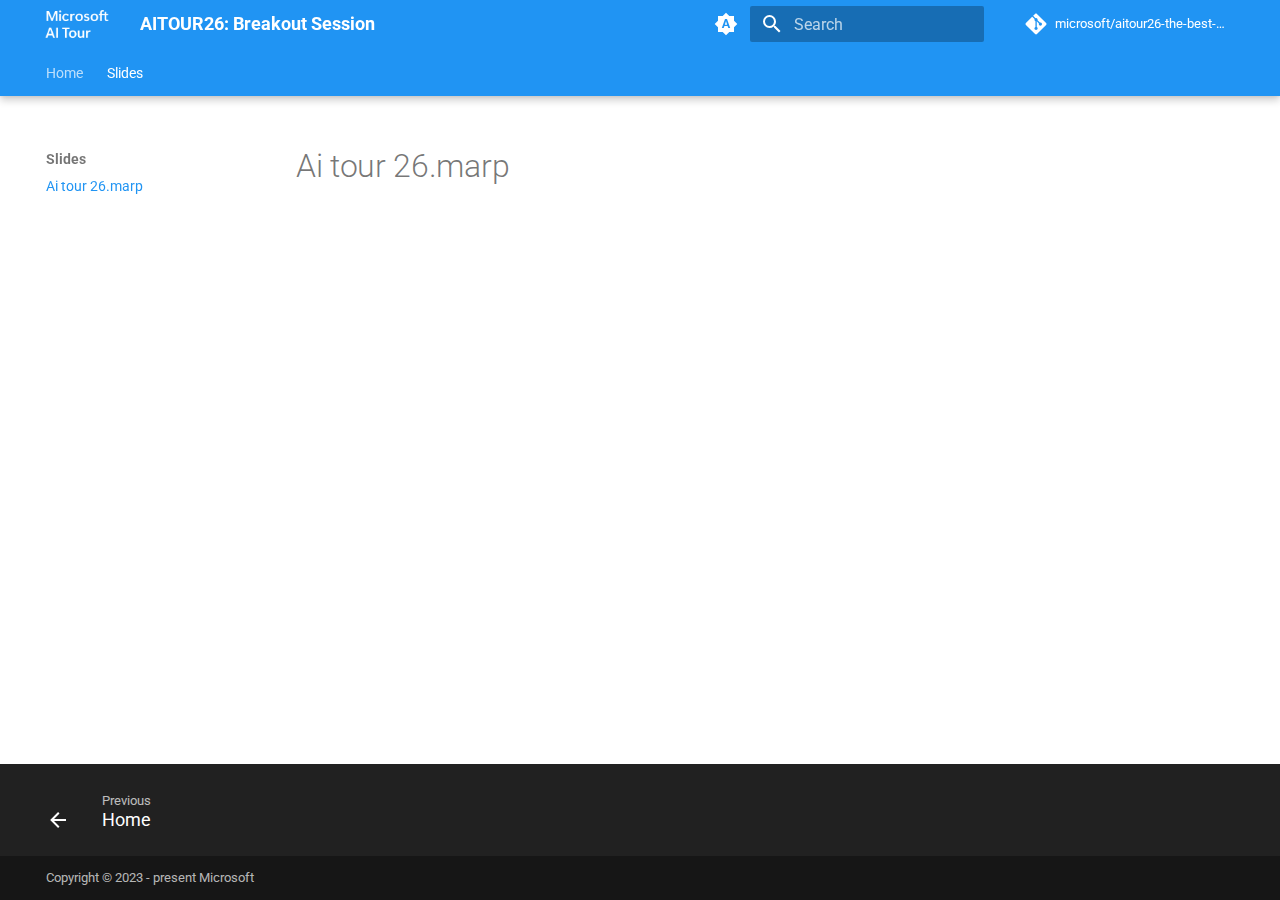
<file: site/slides/ai-tour-26.marp/index.html>
<!doctype html>
<html lang="en" class="no-js">
  <head>
    
      <meta charset="utf-8">
      <meta name="viewport" content="width=device-width,initial-scale=1">
      
        <meta name="description" content="Train The Trainer documentation for the AITOUR26 Session on Model Customization">
      
      
        <meta name="author" content="Nitya Narasimhan & Cedric Vidal">
      
      
      
        <link rel="prev" href="../..">
      
      
      
      <link rel="icon" href="../../assets/images/favicon.png">
      <meta name="generator" content="mkdocs-1.6.1, mkdocs-material-9.6.18">
    
    
      
        <title>Ai tour 26.marp - AITOUR26: Breakout Session</title>
      
    
    
      <link rel="stylesheet" href="../../assets/stylesheets/main.7e37652d.min.css">
      
        
        <link rel="stylesheet" href="../../assets/stylesheets/palette.06af60db.min.css">
      
      


    
    
      
    
    
      
        
        
        <link rel="preconnect" href="https://fonts.gstatic.com" crossorigin>
        <link rel="stylesheet" href="https://fonts.googleapis.com/css?family=Roboto:300,300i,400,400i,700,700i%7CRoboto+Mono:400,400i,700,700i&display=fallback">
        <style>:root{--md-text-font:"Roboto";--md-code-font:"Roboto Mono"}</style>
      
    
    
      <link rel="stylesheet" href="../../assets/extra.css">
    
    <script>__md_scope=new URL("../..",location),__md_hash=e=>[...e].reduce(((e,_)=>(e<<5)-e+_.charCodeAt(0)),0),__md_get=(e,_=localStorage,t=__md_scope)=>JSON.parse(_.getItem(t.pathname+"."+e)),__md_set=(e,_,t=localStorage,a=__md_scope)=>{try{t.setItem(a.pathname+"."+e,JSON.stringify(_))}catch(e){}}</script>
    
      

    
    
    
  </head>
  
  
    
    
      
    
    
    
    
    <body dir="ltr" data-md-color-scheme="default" data-md-color-primary="indigo" data-md-color-accent="indigo">
  
    
    <input class="md-toggle" data-md-toggle="drawer" type="checkbox" id="__drawer" autocomplete="off">
    <input class="md-toggle" data-md-toggle="search" type="checkbox" id="__search" autocomplete="off">
    <label class="md-overlay" for="__drawer"></label>
    <div data-md-component="skip">
      
    </div>
    <div data-md-component="announce">
      
    </div>
    
    
      

  

<header class="md-header md-header--shadow md-header--lifted" data-md-component="header">
  <nav class="md-header__inner md-grid" aria-label="Header">
    <a href="../.." title="AITOUR26: Breakout Session" class="md-header__button md-logo" aria-label="AITOUR26: Breakout Session" data-md-component="logo">
      
  <img src="../../assets/AITour-Logo.png" alt="logo">

    </a>
    <label class="md-header__button md-icon" for="__drawer">
      
      <svg xmlns="http://www.w3.org/2000/svg" viewBox="0 0 24 24"><path d="M3 6h18v2H3zm0 5h18v2H3zm0 5h18v2H3z"/></svg>
    </label>
    <div class="md-header__title" data-md-component="header-title">
      <div class="md-header__ellipsis">
        <div class="md-header__topic">
          <span class="md-ellipsis">
            AITOUR26: Breakout Session
          </span>
        </div>
        <div class="md-header__topic" data-md-component="header-topic">
          <span class="md-ellipsis">
            
              Ai tour 26.marp
            
          </span>
        </div>
      </div>
    </div>
    
      
        <form class="md-header__option" data-md-component="palette">
  
    
    
    
    <input class="md-option" data-md-color-media="(prefers-color-scheme)" data-md-color-scheme="default" data-md-color-primary="indigo" data-md-color-accent="indigo"  aria-label="Switch to light mode"  type="radio" name="__palette" id="__palette_0">
    
      <label class="md-header__button md-icon" title="Switch to light mode" for="__palette_1" hidden>
        <svg xmlns="http://www.w3.org/2000/svg" viewBox="0 0 24 24"><path d="m14.3 16-.7-2h-3.2l-.7 2H7.8L11 7h2l3.2 9zM20 8.69V4h-4.69L12 .69 8.69 4H4v4.69L.69 12 4 15.31V20h4.69L12 23.31 15.31 20H20v-4.69L23.31 12zm-9.15 3.96h2.3L12 9z"/></svg>
      </label>
    
  
    
    
    
    <input class="md-option" data-md-color-media="(prefers-color-scheme: light)" data-md-color-scheme="default" data-md-color-primary="blue" data-md-color-accent="pink"  aria-label="Switch to dark mode"  type="radio" name="__palette" id="__palette_1">
    
      <label class="md-header__button md-icon" title="Switch to dark mode" for="__palette_2" hidden>
        <svg xmlns="http://www.w3.org/2000/svg" viewBox="0 0 24 24"><path d="M10 2c-1.82 0-3.53.5-5 1.35C8 5.08 10 8.3 10 12s-2 6.92-5 8.65C6.47 21.5 8.18 22 10 22a10 10 0 0 0 10-10A10 10 0 0 0 10 2"/></svg>
      </label>
    
  
    
    
    
    <input class="md-option" data-md-color-media="(prefers-color-scheme: dark)" data-md-color-scheme="slate" data-md-color-primary="green" data-md-color-accent="cyan"  aria-label="Switch to system preference"  type="radio" name="__palette" id="__palette_2">
    
      <label class="md-header__button md-icon" title="Switch to system preference" for="__palette_0" hidden>
        <svg xmlns="http://www.w3.org/2000/svg" viewBox="0 0 24 24"><path d="M12 18c-.89 0-1.74-.2-2.5-.55C11.56 16.5 13 14.42 13 12s-1.44-4.5-3.5-5.45C10.26 6.2 11.11 6 12 6a6 6 0 0 1 6 6 6 6 0 0 1-6 6m8-9.31V4h-4.69L12 .69 8.69 4H4v4.69L.69 12 4 15.31V20h4.69L12 23.31 15.31 20H20v-4.69L23.31 12z"/></svg>
      </label>
    
  
</form>
      
    
    
      <script>var palette=__md_get("__palette");if(palette&&palette.color){if("(prefers-color-scheme)"===palette.color.media){var media=matchMedia("(prefers-color-scheme: light)"),input=document.querySelector(media.matches?"[data-md-color-media='(prefers-color-scheme: light)']":"[data-md-color-media='(prefers-color-scheme: dark)']");palette.color.media=input.getAttribute("data-md-color-media"),palette.color.scheme=input.getAttribute("data-md-color-scheme"),palette.color.primary=input.getAttribute("data-md-color-primary"),palette.color.accent=input.getAttribute("data-md-color-accent")}for(var[key,value]of Object.entries(palette.color))document.body.setAttribute("data-md-color-"+key,value)}</script>
    
    
    
      
      
        <label class="md-header__button md-icon" for="__search">
          
          <svg xmlns="http://www.w3.org/2000/svg" viewBox="0 0 24 24"><path d="M9.5 3A6.5 6.5 0 0 1 16 9.5c0 1.61-.59 3.09-1.56 4.23l.27.27h.79l5 5-1.5 1.5-5-5v-.79l-.27-.27A6.52 6.52 0 0 1 9.5 16 6.5 6.5 0 0 1 3 9.5 6.5 6.5 0 0 1 9.5 3m0 2C7 5 5 7 5 9.5S7 14 9.5 14 14 12 14 9.5 12 5 9.5 5"/></svg>
        </label>
        <div class="md-search" data-md-component="search" role="dialog">
  <label class="md-search__overlay" for="__search"></label>
  <div class="md-search__inner" role="search">
    <form class="md-search__form" name="search">
      <input type="text" class="md-search__input" name="query" aria-label="Search" placeholder="Search" autocapitalize="off" autocorrect="off" autocomplete="off" spellcheck="false" data-md-component="search-query" required>
      <label class="md-search__icon md-icon" for="__search">
        
        <svg xmlns="http://www.w3.org/2000/svg" viewBox="0 0 24 24"><path d="M9.5 3A6.5 6.5 0 0 1 16 9.5c0 1.61-.59 3.09-1.56 4.23l.27.27h.79l5 5-1.5 1.5-5-5v-.79l-.27-.27A6.52 6.52 0 0 1 9.5 16 6.5 6.5 0 0 1 3 9.5 6.5 6.5 0 0 1 9.5 3m0 2C7 5 5 7 5 9.5S7 14 9.5 14 14 12 14 9.5 12 5 9.5 5"/></svg>
        
        <svg xmlns="http://www.w3.org/2000/svg" viewBox="0 0 24 24"><path d="M20 11v2H8l5.5 5.5-1.42 1.42L4.16 12l7.92-7.92L13.5 5.5 8 11z"/></svg>
      </label>
      <nav class="md-search__options" aria-label="Search">
        
        <button type="reset" class="md-search__icon md-icon" title="Clear" aria-label="Clear" tabindex="-1">
          
          <svg xmlns="http://www.w3.org/2000/svg" viewBox="0 0 24 24"><path d="M19 6.41 17.59 5 12 10.59 6.41 5 5 6.41 10.59 12 5 17.59 6.41 19 12 13.41 17.59 19 19 17.59 13.41 12z"/></svg>
        </button>
      </nav>
      
    </form>
    <div class="md-search__output">
      <div class="md-search__scrollwrap" tabindex="0" data-md-scrollfix>
        <div class="md-search-result" data-md-component="search-result">
          <div class="md-search-result__meta">
            Initializing search
          </div>
          <ol class="md-search-result__list" role="presentation"></ol>
        </div>
      </div>
    </div>
  </div>
</div>
      
    
    
      <div class="md-header__source">
        <a href="https://github.com/microsoft/aitour26-the-best-way-to-make-your-customized-models-smarter-without-more-data" title="Go to repository" class="md-source" data-md-component="source">
  <div class="md-source__icon md-icon">
    
    <svg xmlns="http://www.w3.org/2000/svg" viewBox="0 0 448 512"><!--! Font Awesome Free 7.0.0 by @fontawesome - https://fontawesome.com License - https://fontawesome.com/license/free (Icons: CC BY 4.0, Fonts: SIL OFL 1.1, Code: MIT License) Copyright 2025 Fonticons, Inc.--><path fill="currentColor" d="M439.6 236.1 244 40.5c-5.4-5.5-12.8-8.5-20.4-8.5s-15 3-20.4 8.4L162.5 81l51.5 51.5c27.1-9.1 52.7 16.8 43.4 43.7l49.7 49.7c34.2-11.8 61.2 31 35.5 56.7-26.5 26.5-70.2-2.9-56-37.3L240.3 199v121.9c25.3 12.5 22.3 41.8 9.1 55-6.4 6.4-15.2 10.1-24.3 10.1s-17.8-3.6-24.3-10.1c-17.6-17.6-11.1-46.9 11.2-56v-123c-20.8-8.5-24.6-30.7-18.6-45L142.6 101 8.5 235.1C3 240.6 0 247.9 0 255.5s3 15 8.5 20.4l195.6 195.7c5.4 5.4 12.7 8.4 20.4 8.4s15-3 20.4-8.4l194.7-194.7c5.4-5.4 8.4-12.8 8.4-20.4s-3-15-8.4-20.4"/></svg>
  </div>
  <div class="md-source__repository">
    microsoft/aitour26-the-best-way-to-make-your-customized-models-smarter-without-more-data
  </div>
</a>
      </div>
    
  </nav>
  
    
      
<nav class="md-tabs" aria-label="Tabs" data-md-component="tabs">
  <div class="md-grid">
    <ul class="md-tabs__list">
      
        
  
  
  
  
    <li class="md-tabs__item">
      <a href="../.." class="md-tabs__link">
        
  
  
    
  
  Home

      </a>
    </li>
  

      
        
  
  
  
    
  
  
    
    
      <li class="md-tabs__item md-tabs__item--active">
        <a href="./" class="md-tabs__link">
          
  
  
    
  
  Slides

        </a>
      </li>
    
  

      
    </ul>
  </div>
</nav>
    
  
</header>
    
    <div class="md-container" data-md-component="container">
      
      
        
      
      <main class="md-main" data-md-component="main">
        <div class="md-main__inner md-grid">
          
            
              
              <div class="md-sidebar md-sidebar--primary" data-md-component="sidebar" data-md-type="navigation" >
                <div class="md-sidebar__scrollwrap">
                  <div class="md-sidebar__inner">
                    


  


<nav class="md-nav md-nav--primary md-nav--lifted" aria-label="Navigation" data-md-level="0">
  <label class="md-nav__title" for="__drawer">
    <a href="../.." title="AITOUR26: Breakout Session" class="md-nav__button md-logo" aria-label="AITOUR26: Breakout Session" data-md-component="logo">
      
  <img src="../../assets/AITour-Logo.png" alt="logo">

    </a>
    AITOUR26: Breakout Session
  </label>
  
    <div class="md-nav__source">
      <a href="https://github.com/microsoft/aitour26-the-best-way-to-make-your-customized-models-smarter-without-more-data" title="Go to repository" class="md-source" data-md-component="source">
  <div class="md-source__icon md-icon">
    
    <svg xmlns="http://www.w3.org/2000/svg" viewBox="0 0 448 512"><!--! Font Awesome Free 7.0.0 by @fontawesome - https://fontawesome.com License - https://fontawesome.com/license/free (Icons: CC BY 4.0, Fonts: SIL OFL 1.1, Code: MIT License) Copyright 2025 Fonticons, Inc.--><path fill="currentColor" d="M439.6 236.1 244 40.5c-5.4-5.5-12.8-8.5-20.4-8.5s-15 3-20.4 8.4L162.5 81l51.5 51.5c27.1-9.1 52.7 16.8 43.4 43.7l49.7 49.7c34.2-11.8 61.2 31 35.5 56.7-26.5 26.5-70.2-2.9-56-37.3L240.3 199v121.9c25.3 12.5 22.3 41.8 9.1 55-6.4 6.4-15.2 10.1-24.3 10.1s-17.8-3.6-24.3-10.1c-17.6-17.6-11.1-46.9 11.2-56v-123c-20.8-8.5-24.6-30.7-18.6-45L142.6 101 8.5 235.1C3 240.6 0 247.9 0 255.5s3 15 8.5 20.4l195.6 195.7c5.4 5.4 12.7 8.4 20.4 8.4s15-3 20.4-8.4l194.7-194.7c5.4-5.4 8.4-12.8 8.4-20.4s-3-15-8.4-20.4"/></svg>
  </div>
  <div class="md-source__repository">
    microsoft/aitour26-the-best-way-to-make-your-customized-models-smarter-without-more-data
  </div>
</a>
    </div>
  
  <ul class="md-nav__list" data-md-scrollfix>
    
      
      
  
  
  
  
    <li class="md-nav__item">
      <a href="../.." class="md-nav__link">
        
  
  
  <span class="md-ellipsis">
    Home
    
  </span>
  

      </a>
    </li>
  

    
      
      
  
  
    
  
  
  
    
    
      
        
      
    
    
    
      
        
        
      
      
    
    
    <li class="md-nav__item md-nav__item--active md-nav__item--section md-nav__item--nested">
      
        
        
        <input class="md-nav__toggle md-toggle " type="checkbox" id="__nav_2" checked>
        
          
          <label class="md-nav__link" for="__nav_2" id="__nav_2_label" tabindex="">
            
  
  
  <span class="md-ellipsis">
    Slides
    
  </span>
  

            <span class="md-nav__icon md-icon"></span>
          </label>
        
        <nav class="md-nav" data-md-level="1" aria-labelledby="__nav_2_label" aria-expanded="true">
          <label class="md-nav__title" for="__nav_2">
            <span class="md-nav__icon md-icon"></span>
            Slides
          </label>
          <ul class="md-nav__list" data-md-scrollfix>
            
              
                
  
  
    
  
  
  
    <li class="md-nav__item md-nav__item--active">
      
      <input class="md-nav__toggle md-toggle" type="checkbox" id="__toc">
      
      
      
      <a href="./" class="md-nav__link md-nav__link--active">
        
  
  
  <span class="md-ellipsis">
    Ai tour 26.marp
    
  </span>
  

      </a>
      
    </li>
  

              
            
          </ul>
        </nav>
      
    </li>
  

    
  </ul>
</nav>
                  </div>
                </div>
              </div>
            
            
              
              <div class="md-sidebar md-sidebar--secondary" data-md-component="sidebar" data-md-type="toc" >
                <div class="md-sidebar__scrollwrap">
                  <div class="md-sidebar__inner">
                    

<nav class="md-nav md-nav--secondary" aria-label="Table of contents">
  
  
  
  
</nav>
                  </div>
                </div>
              </div>
            
          
          
            <div class="md-content" data-md-component="content">
              <article class="md-content__inner md-typeset">
                
                  


  
  


  <h1>Ai tour 26.marp</h1>














                
              </article>
            </div>
          
          
  <script>var tabs=__md_get("__tabs");if(Array.isArray(tabs))e:for(var set of document.querySelectorAll(".tabbed-set")){var labels=set.querySelector(".tabbed-labels");for(var tab of tabs)for(var label of labels.getElementsByTagName("label"))if(label.innerText.trim()===tab){var input=document.getElementById(label.htmlFor);input.checked=!0;continue e}}</script>

<script>var target=document.getElementById(location.hash.slice(1));target&&target.name&&(target.checked=target.name.startsWith("__tabbed_"))</script>
        </div>
        
          <button type="button" class="md-top md-icon" data-md-component="top" hidden>
  
  <svg xmlns="http://www.w3.org/2000/svg" viewBox="0 0 24 24"><path d="M13 20h-2V8l-5.5 5.5-1.42-1.42L12 4.16l7.92 7.92-1.42 1.42L13 8z"/></svg>
  Back to top
</button>
        
      </main>
      
        <footer class="md-footer">
  
    
      
      <nav class="md-footer__inner md-grid" aria-label="Footer" >
        
          
          <a href="../.." class="md-footer__link md-footer__link--prev" aria-label="Previous: Home">
            <div class="md-footer__button md-icon">
              
              <svg xmlns="http://www.w3.org/2000/svg" viewBox="0 0 24 24"><path d="M20 11v2H8l5.5 5.5-1.42 1.42L4.16 12l7.92-7.92L13.5 5.5 8 11z"/></svg>
            </div>
            <div class="md-footer__title">
              <span class="md-footer__direction">
                Previous
              </span>
              <div class="md-ellipsis">
                Home
              </div>
            </div>
          </a>
        
        
      </nav>
    
  
  <div class="md-footer-meta md-typeset">
    <div class="md-footer-meta__inner md-grid">
      <div class="md-copyright">
  
    <div class="md-copyright__highlight">
      Copyright &copy; 2023 - present Microsoft

    </div>
  
  
</div>
      
    </div>
  </div>
</footer>
      
    </div>
    <div class="md-dialog" data-md-component="dialog">
      <div class="md-dialog__inner md-typeset"></div>
    </div>
    
      <div class="md-progress" data-md-component="progress" role="progressbar"></div>
    
    
    
      
      <script id="__config" type="application/json">{"base": "../..", "features": ["navigation.instant", "navigation.expand", "navigation.instant.progress", "navigation.tracking", "navigation.tabs", "navigation.tabs.sticky", "navigation.path", "navigation.indexes", "navigation.top", "toc.follow", "navigation.footer", "content.code.copy", "content.tabs.link"], "search": "../../assets/javascripts/workers/search.973d3a69.min.js", "tags": null, "translations": {"clipboard.copied": "Copied to clipboard", "clipboard.copy": "Copy to clipboard", "search.result.more.one": "1 more on this page", "search.result.more.other": "# more on this page", "search.result.none": "No matching documents", "search.result.one": "1 matching document", "search.result.other": "# matching documents", "search.result.placeholder": "Type to start searching", "search.result.term.missing": "Missing", "select.version": "Select version"}, "version": null}</script>
    
    
      <script src="../../assets/javascripts/bundle.92b07e13.min.js"></script>
      
    
  </body>
</html>
</file>
<file: site/assets/extra.css>
/* Target the logo image or SVG */
.md-header__button.md-logo img,
.md-header__button.md-logo svg {
  height: 2.4rem;  /* Adjust as needed */
  width: 4.3rem;
}

/* Optional: remove default padding/margins */
.md-header__button.md-logo {
  margin: 0;
  padding: 0;
}
</file>
<file: site/assets/stylesheets/main.7e37652d.min.css>
@charset "UTF-8";html{-webkit-text-size-adjust:none;-moz-text-size-adjust:none;text-size-adjust:none;box-sizing:border-box}*,:after,:before{box-sizing:inherit}@media (prefers-reduced-motion){*,:after,:before{transition:none!important}}body{margin:0}a,button,input,label{-webkit-tap-highlight-color:transparent}a{color:inherit;text-decoration:none}hr{border:0;box-sizing:initial;display:block;height:.05rem;overflow:visible;padding:0}small{font-size:80%}sub,sup{line-height:1em}img{border-style:none}table{border-collapse:initial;border-spacing:0}td,th{font-weight:400;vertical-align:top}button{background:#0000;border:0;font-family:inherit;font-size:inherit;margin:0;padding:0}input{border:0;outline:none}:root{--md-primary-fg-color:#4051b5;--md-primary-fg-color--light:#5d6cc0;--md-primary-fg-color--dark:#303fa1;--md-primary-bg-color:#fff;--md-primary-bg-color--light:#ffffffb3;--md-accent-fg-color:#526cfe;--md-accent-fg-color--transparent:#526cfe1a;--md-accent-bg-color:#fff;--md-accent-bg-color--light:#ffffffb3}[data-md-color-scheme=default]{color-scheme:light}[data-md-color-scheme=default] img[src$="#gh-dark-mode-only"],[data-md-color-scheme=default] img[src$="#only-dark"]{display:none}:root,[data-md-color-scheme=default]{--md-hue:225deg;--md-default-fg-color:#000000de;--md-default-fg-color--light:#0000008a;--md-default-fg-color--lighter:#00000052;--md-default-fg-color--lightest:#00000012;--md-default-bg-color:#fff;--md-default-bg-color--light:#ffffffb3;--md-default-bg-color--lighter:#ffffff4d;--md-default-bg-color--lightest:#ffffff1f;--md-code-fg-color:#36464e;--md-code-bg-color:#f5f5f5;--md-code-hl-color:#4287ff;--md-code-hl-color--light:#4287ff1a;--md-code-hl-number-color:#d52a2a;--md-code-hl-special-color:#db1457;--md-code-hl-function-color:#a846b9;--md-code-hl-constant-color:#6e59d9;--md-code-hl-keyword-color:#3f6ec6;--md-code-hl-string-color:#1c7d4d;--md-code-hl-name-color:var(--md-code-fg-color);--md-code-hl-operator-color:var(--md-default-fg-color--light);--md-code-hl-punctuation-color:var(--md-default-fg-color--light);--md-code-hl-comment-color:var(--md-default-fg-color--light);--md-code-hl-generic-color:var(--md-default-fg-color--light);--md-code-hl-variable-color:var(--md-default-fg-color--light);--md-typeset-color:var(--md-default-fg-color);--md-typeset-a-color:var(--md-primary-fg-color);--md-typeset-del-color:#f5503d26;--md-typeset-ins-color:#0bd57026;--md-typeset-kbd-color:#fafafa;--md-typeset-kbd-accent-color:#fff;--md-typeset-kbd-border-color:#b8b8b8;--md-typeset-mark-color:#ffff0080;--md-typeset-table-color:#0000001f;--md-typeset-table-color--light:rgba(0,0,0,.035);--md-admonition-fg-color:var(--md-default-fg-color);--md-admonition-bg-color:var(--md-default-bg-color);--md-warning-fg-color:#000000de;--md-warning-bg-color:#ff9;--md-footer-fg-color:#fff;--md-footer-fg-color--light:#ffffffb3;--md-footer-fg-color--lighter:#ffffff73;--md-footer-bg-color:#000000de;--md-footer-bg-color--dark:#00000052;--md-shadow-z1:0 0.2rem 0.5rem #0000000d,0 0 0.05rem #0000001a;--md-shadow-z2:0 0.2rem 0.5rem #0000001a,0 0 0.05rem #00000040;--md-shadow-z3:0 0.2rem 0.5rem #0003,0 0 0.05rem #00000059}.md-icon svg{fill:currentcolor;display:block;height:1.2rem;width:1.2rem}body{-webkit-font-smoothing:antialiased;-moz-osx-font-smoothing:grayscale;--md-text-font-family:var(--md-text-font,_),-apple-system,BlinkMacSystemFont,Helvetica,Arial,sans-serif;--md-code-font-family:var(--md-code-font,_),SFMono-Regular,Consolas,Menlo,monospace}aside,body,input{font-feature-settings:"kern","liga";color:var(--md-typeset-color);font-family:var(--md-text-font-family)}code,kbd,pre{font-feature-settings:"kern";font-family:var(--md-code-font-family)}:root{--md-typeset-table-sort-icon:url('data:image/svg+xml;charset=utf-8,<svg xmlns="http://www.w3.org/2000/svg" viewBox="0 0 24 24"><path d="m18 21-4-4h3V7h-3l4-4 4 4h-3v10h3M2 19v-2h10v2M2 13v-2h7v2M2 7V5h4v2z"/></svg>');--md-typeset-table-sort-icon--asc:url('data:image/svg+xml;charset=utf-8,<svg xmlns="http://www.w3.org/2000/svg" viewBox="0 0 24 24"><path d="M19 17h3l-4 4-4-4h3V3h2M2 17h10v2H2M6 5v2H2V5m0 6h7v2H2z"/></svg>');--md-typeset-table-sort-icon--desc:url('data:image/svg+xml;charset=utf-8,<svg xmlns="http://www.w3.org/2000/svg" viewBox="0 0 24 24"><path d="M19 7h3l-4-4-4 4h3v14h2M2 17h10v2H2M6 5v2H2V5m0 6h7v2H2z"/></svg>')}.md-typeset{-webkit-print-color-adjust:exact;color-adjust:exact;font-size:.8rem;line-height:1.6;overflow-wrap:break-word}@media print{.md-typeset{font-size:.68rem}}.md-typeset blockquote,.md-typeset dl,.md-typeset figure,.md-typeset ol,.md-typeset pre,.md-typeset ul{margin-bottom:1em;margin-top:1em}.md-typeset h1{color:var(--md-default-fg-color--light);font-size:2em;line-height:1.3;margin:0 0 1.25em}.md-typeset h1,.md-typeset h2{font-weight:300;letter-spacing:-.01em}.md-typeset h2{font-size:1.5625em;line-height:1.4;margin:1.6em 0 .64em}.md-typeset h3{font-size:1.25em;font-weight:400;letter-spacing:-.01em;line-height:1.5;margin:1.6em 0 .8em}.md-typeset h2+h3{margin-top:.8em}.md-typeset h4{font-weight:700;letter-spacing:-.01em;margin:1em 0}.md-typeset h5,.md-typeset h6{color:var(--md-default-fg-color--light);font-size:.8em;font-weight:700;letter-spacing:-.01em;margin:1.25em 0}.md-typeset h5{text-transform:uppercase}.md-typeset h5 code{text-transform:none}.md-typeset hr{border-bottom:.05rem solid var(--md-default-fg-color--lightest);display:flow-root;margin:1.5em 0}.md-typeset a{color:var(--md-typeset-a-color);word-break:break-word}.md-typeset a,.md-typeset a:before{transition:color 125ms}.md-typeset a:focus,.md-typeset a:hover{color:var(--md-accent-fg-color)}.md-typeset a:focus code,.md-typeset a:hover code{background-color:var(--md-accent-fg-color--transparent)}.md-typeset a code{color:currentcolor;transition:background-color 125ms}.md-typeset a.focus-visible{outline-color:var(--md-accent-fg-color);outline-offset:.2rem}.md-typeset code,.md-typeset kbd,.md-typeset pre{color:var(--md-code-fg-color);direction:ltr;font-variant-ligatures:none}@media print{.md-typeset code,.md-typeset kbd,.md-typeset pre{white-space:pre-wrap}}.md-typeset code{background-color:var(--md-code-bg-color);border-radius:.1rem;-webkit-box-decoration-break:clone;box-decoration-break:clone;font-size:.85em;padding:0 .2941176471em;word-break:break-word}.md-typeset code:not(.focus-visible){-webkit-tap-highlight-color:transparent;outline:none}.md-typeset pre{display:flow-root;line-height:1.4;position:relative}.md-typeset pre>code{-webkit-box-decoration-break:slice;box-decoration-break:slice;box-shadow:none;display:block;margin:0;outline-color:var(--md-accent-fg-color);overflow:auto;padding:.7720588235em 1.1764705882em;scrollbar-color:var(--md-default-fg-color--lighter) #0000;scrollbar-width:thin;touch-action:auto;word-break:normal}.md-typeset pre>code:hover{scrollbar-color:var(--md-accent-fg-color) #0000}.md-typeset pre>code::-webkit-scrollbar{height:.2rem;width:.2rem}.md-typeset pre>code::-webkit-scrollbar-thumb{background-color:var(--md-default-fg-color--lighter)}.md-typeset pre>code::-webkit-scrollbar-thumb:hover{background-color:var(--md-accent-fg-color)}.md-typeset kbd{background-color:var(--md-typeset-kbd-color);border-radius:.1rem;box-shadow:0 .1rem 0 .05rem var(--md-typeset-kbd-border-color),0 .1rem 0 var(--md-typeset-kbd-border-color),0 -.1rem .2rem var(--md-typeset-kbd-accent-color) inset;color:var(--md-default-fg-color);display:inline-block;font-size:.75em;padding:0 .6666666667em;vertical-align:text-top;word-break:break-word}.md-typeset mark{background-color:var(--md-typeset-mark-color);-webkit-box-decoration-break:clone;box-decoration-break:clone;color:inherit;word-break:break-word}.md-typeset abbr{border-bottom:.05rem dotted var(--md-default-fg-color--light);cursor:help;text-decoration:none}.md-typeset small{opacity:.75}[dir=ltr] .md-typeset sub,[dir=ltr] .md-typeset sup{margin-left:.078125em}[dir=rtl] .md-typeset sub,[dir=rtl] .md-typeset sup{margin-right:.078125em}[dir=ltr] .md-typeset blockquote{padding-left:.6rem}[dir=rtl] .md-typeset blockquote{padding-right:.6rem}[dir=ltr] .md-typeset blockquote{border-left:.2rem solid var(--md-default-fg-color--lighter)}[dir=rtl] .md-typeset blockquote{border-right:.2rem solid var(--md-default-fg-color--lighter)}.md-typeset blockquote{color:var(--md-default-fg-color--light);margin-left:0;margin-right:0}.md-typeset ul{list-style-type:disc}.md-typeset ul[type]{list-style-type:revert-layer}[dir=ltr] .md-typeset ol,[dir=ltr] .md-typeset ul{margin-left:.625em}[dir=rtl] .md-typeset ol,[dir=rtl] .md-typeset ul{margin-right:.625em}.md-typeset ol,.md-typeset ul{padding:0}.md-typeset ol:not([hidden]),.md-typeset ul:not([hidden]){display:flow-root}.md-typeset ol ol,.md-typeset ul ol{list-style-type:lower-alpha}.md-typeset ol ol ol,.md-typeset ul ol ol{list-style-type:lower-roman}.md-typeset ol ol ol ol,.md-typeset ul ol ol ol{list-style-type:upper-alpha}.md-typeset ol ol ol ol ol,.md-typeset ul ol ol ol ol{list-style-type:upper-roman}.md-typeset ol[type],.md-typeset ul[type]{list-style-type:revert-layer}[dir=ltr] .md-typeset ol li,[dir=ltr] .md-typeset ul li{margin-left:1.25em}[dir=rtl] .md-typeset ol li,[dir=rtl] .md-typeset ul li{margin-right:1.25em}.md-typeset ol li,.md-typeset ul li{margin-bottom:.5em}.md-typeset ol li blockquote,.md-typeset ol li p,.md-typeset ul li blockquote,.md-typeset ul li p{margin:.5em 0}.md-typeset ol li:last-child,.md-typeset ul li:last-child{margin-bottom:0}[dir=ltr] .md-typeset ol li ol,[dir=ltr] .md-typeset ol li ul,[dir=ltr] .md-typeset ul li ol,[dir=ltr] .md-typeset ul li ul{margin-left:.625em}[dir=rtl] .md-typeset ol li ol,[dir=rtl] .md-typeset ol li ul,[dir=rtl] .md-typeset ul li ol,[dir=rtl] .md-typeset ul li ul{margin-right:.625em}.md-typeset ol li ol,.md-typeset ol li ul,.md-typeset ul li ol,.md-typeset ul li ul{margin-bottom:.5em;margin-top:.5em}[dir=ltr] .md-typeset dd{margin-left:1.875em}[dir=rtl] .md-typeset dd{margin-right:1.875em}.md-typeset dd{margin-bottom:1.5em;margin-top:1em}.md-typeset img,.md-typeset svg,.md-typeset video{height:auto;max-width:100%}.md-typeset img[align=left]{margin:1em 1em 1em 0}.md-typeset img[align=right]{margin:1em 0 1em 1em}.md-typeset img[align]:only-child{margin-top:0}.md-typeset figure{display:flow-root;margin:1em auto;max-width:100%;text-align:center;width:-moz-fit-content;width:fit-content}.md-typeset figure img{display:block;margin:0 auto}.md-typeset figcaption{font-style:italic;margin:1em auto;max-width:24rem}.md-typeset iframe{max-width:100%}.md-typeset table:not([class]){background-color:var(--md-default-bg-color);border:.05rem solid var(--md-typeset-table-color);border-radius:.1rem;display:inline-block;font-size:.64rem;max-width:100%;overflow:auto;touch-action:auto}@media print{.md-typeset table:not([class]){display:table}}.md-typeset table:not([class])+*{margin-top:1.5em}.md-typeset table:not([class]) td>:first-child,.md-typeset table:not([class]) th>:first-child{margin-top:0}.md-typeset table:not([class]) td>:last-child,.md-typeset table:not([class]) th>:last-child{margin-bottom:0}.md-typeset table:not([class]) td:not([align]),.md-typeset table:not([class]) th:not([align]){text-align:left}[dir=rtl] .md-typeset table:not([class]) td:not([align]),[dir=rtl] .md-typeset table:not([class]) th:not([align]){text-align:right}.md-typeset table:not([class]) th{font-weight:700;min-width:5rem;padding:.9375em 1.25em;vertical-align:top}.md-typeset table:not([class]) td{border-top:.05rem solid var(--md-typeset-table-color);padding:.9375em 1.25em;vertical-align:top}.md-typeset table:not([class]) tbody tr{transition:background-color 125ms}.md-typeset table:not([class]) tbody tr:hover{background-color:var(--md-typeset-table-color--light);box-shadow:0 .05rem 0 var(--md-default-bg-color) inset}.md-typeset table:not([class]) a{word-break:normal}.md-typeset table th[role=columnheader]{cursor:pointer}[dir=ltr] .md-typeset table th[role=columnheader]:after{margin-left:.5em}[dir=rtl] .md-typeset table th[role=columnheader]:after{margin-right:.5em}.md-typeset table th[role=columnheader]:after{content:"";display:inline-block;height:1.2em;-webkit-mask-image:var(--md-typeset-table-sort-icon);mask-image:var(--md-typeset-table-sort-icon);-webkit-mask-repeat:no-repeat;mask-repeat:no-repeat;-webkit-mask-size:contain;mask-size:contain;transition:background-color 125ms;vertical-align:text-bottom;width:1.2em}.md-typeset table th[role=columnheader]:hover:after{background-color:var(--md-default-fg-color--lighter)}.md-typeset table th[role=columnheader][aria-sort=ascending]:after{background-color:var(--md-default-fg-color--light);-webkit-mask-image:var(--md-typeset-table-sort-icon--asc);mask-image:var(--md-typeset-table-sort-icon--asc)}.md-typeset table th[role=columnheader][aria-sort=descending]:after{background-color:var(--md-default-fg-color--light);-webkit-mask-image:var(--md-typeset-table-sort-icon--desc);mask-image:var(--md-typeset-table-sort-icon--desc)}.md-typeset__scrollwrap{margin:1em -.8rem;overflow-x:auto;touch-action:auto}.md-typeset__table{display:inline-block;margin-bottom:.5em;padding:0 .8rem}@media print{.md-typeset__table{display:block}}html .md-typeset__table table{display:table;margin:0;overflow:hidden;width:100%}@media screen and (max-width:44.984375em){.md-content__inner>pre{margin:1em -.8rem}.md-content__inner>pre code{border-radius:0}}.md-typeset .md-author{border-radius:100%;display:block;flex-shrink:0;height:1.6rem;overflow:hidden;position:relative;transition:color 125ms,transform 125ms;width:1.6rem}.md-typeset .md-author img{display:block}.md-typeset .md-author--more{background:var(--md-default-fg-color--lightest);color:var(--md-default-fg-color--lighter);font-size:.6rem;font-weight:700;line-height:1.6rem;text-align:center}.md-typeset .md-author--long{height:2.4rem;width:2.4rem}.md-typeset a.md-author{transform:scale(1)}.md-typeset a.md-author img{border-radius:100%;filter:grayscale(100%) opacity(75%);transition:filter 125ms}.md-typeset a.md-author:focus,.md-typeset a.md-author:hover{transform:scale(1.1);z-index:1}.md-typeset a.md-author:focus img,.md-typeset a.md-author:hover img{filter:grayscale(0)}.md-banner{background-color:var(--md-footer-bg-color);color:var(--md-footer-fg-color);overflow:auto}@media print{.md-banner{display:none}}.md-banner--warning{background-color:var(--md-warning-bg-color);color:var(--md-warning-fg-color)}.md-banner__inner{font-size:.7rem;margin:.6rem auto;padding:0 .8rem}[dir=ltr] .md-banner__button{float:right}[dir=rtl] .md-banner__button{float:left}.md-banner__button{color:inherit;cursor:pointer;transition:opacity .25s}.no-js .md-banner__button{display:none}.md-banner__button:hover{opacity:.7}html{font-size:125%;height:100%;overflow-x:hidden}@media screen and (min-width:100em){html{font-size:137.5%}}@media screen and (min-width:125em){html{font-size:150%}}body{background-color:var(--md-default-bg-color);display:flex;flex-direction:column;font-size:.5rem;min-height:100%;position:relative;width:100%}@media print{body{display:block}}@media screen and (max-width:59.984375em){body[data-md-scrolllock]{position:fixed}}.md-grid{margin-left:auto;margin-right:auto;max-width:61rem}.md-container{display:flex;flex-direction:column;flex-grow:1}@media print{.md-container{display:block}}.md-main{flex-grow:1}.md-main__inner{display:flex;height:100%;margin-top:1.5rem}.md-ellipsis{overflow:hidden;text-overflow:ellipsis}.md-toggle{display:none}.md-option{height:0;opacity:0;position:absolute;width:0}.md-option:checked+label:not([hidden]){display:block}.md-option.focus-visible+label{outline-color:var(--md-accent-fg-color);outline-style:auto}.md-skip{background-color:var(--md-default-fg-color);border-radius:.1rem;color:var(--md-default-bg-color);font-size:.64rem;margin:.5rem;opacity:0;outline-color:var(--md-accent-fg-color);padding:.3rem .5rem;position:fixed;transform:translateY(.4rem);z-index:-1}.md-skip:focus{opacity:1;transform:translateY(0);transition:transform .25s cubic-bezier(.4,0,.2,1),opacity 175ms 75ms;z-index:10}@page{margin:25mm}:root{--md-clipboard-icon:url('data:image/svg+xml;charset=utf-8,<svg xmlns="http://www.w3.org/2000/svg" viewBox="0 0 24 24"><path d="M19 21H8V7h11m0-2H8a2 2 0 0 0-2 2v14a2 2 0 0 0 2 2h11a2 2 0 0 0 2-2V7a2 2 0 0 0-2-2m-3-4H4a2 2 0 0 0-2 2v14h2V3h12z"/></svg>')}.md-clipboard{border-radius:.1rem;color:var(--md-default-fg-color--lightest);cursor:pointer;height:1.5em;outline-color:var(--md-accent-fg-color);outline-offset:.1rem;position:absolute;right:.5em;top:.5em;transition:color .25s;width:1.5em;z-index:1}@media print{.md-clipboard{display:none}}.md-clipboard:not(.focus-visible){-webkit-tap-highlight-color:transparent;outline:none}:hover>.md-clipboard{color:var(--md-default-fg-color--light)}.md-clipboard:focus,.md-clipboard:hover{color:var(--md-accent-fg-color)}.md-clipboard:after{background-color:currentcolor;content:"";display:block;height:1.125em;margin:0 auto;-webkit-mask-image:var(--md-clipboard-icon);mask-image:var(--md-clipboard-icon);-webkit-mask-position:center;mask-position:center;-webkit-mask-repeat:no-repeat;mask-repeat:no-repeat;-webkit-mask-size:contain;mask-size:contain;width:1.125em}.md-clipboard--inline{cursor:pointer}.md-clipboard--inline code{transition:color .25s,background-color .25s}.md-clipboard--inline:focus code,.md-clipboard--inline:hover code{background-color:var(--md-accent-fg-color--transparent);color:var(--md-accent-fg-color)}.md-typeset .md-code__content{display:grid}@keyframes consent{0%{opacity:0;transform:translateY(100%)}to{opacity:1;transform:translateY(0)}}@keyframes overlay{0%{opacity:0}to{opacity:1}}.md-consent__overlay{animation:overlay .25s both;-webkit-backdrop-filter:blur(.1rem);backdrop-filter:blur(.1rem);background-color:#0000008a;height:100%;opacity:1;position:fixed;top:0;width:100%;z-index:5}.md-consent__inner{animation:consent .5s cubic-bezier(.1,.7,.1,1) both;background-color:var(--md-default-bg-color);border:0;border-radius:.1rem;bottom:0;box-shadow:0 0 .2rem #0000001a,0 .2rem .4rem #0003;max-height:100%;overflow:auto;padding:0;position:fixed;width:100%;z-index:5}.md-consent__form{padding:.8rem}.md-consent__settings{display:none;margin:1em 0}input:checked+.md-consent__settings{display:block}.md-consent__controls{margin-bottom:.8rem}.md-typeset .md-consent__controls .md-button{display:inline}@media screen and (max-width:44.984375em){.md-typeset .md-consent__controls .md-button{display:block;margin-top:.4rem;text-align:center;width:100%}}.md-consent label{cursor:pointer}.md-content{flex-grow:1;min-width:0}.md-content__inner{margin:0 .8rem 1.2rem;padding-top:.6rem}@media screen and (min-width:76.25em){[dir=ltr] .md-sidebar--primary:not([hidden])~.md-content>.md-content__inner{margin-left:1.2rem}[dir=ltr] .md-sidebar--secondary:not([hidden])~.md-content>.md-content__inner,[dir=rtl] .md-sidebar--primary:not([hidden])~.md-content>.md-content__inner{margin-right:1.2rem}[dir=rtl] .md-sidebar--secondary:not([hidden])~.md-content>.md-content__inner{margin-left:1.2rem}}.md-content__inner:before{content:"";display:block;height:.4rem}.md-content__inner>:last-child{margin-bottom:0}[dir=ltr] .md-content__button{float:right}[dir=rtl] .md-content__button{float:left}[dir=ltr] .md-content__button{margin-left:.4rem}[dir=rtl] .md-content__button{margin-right:.4rem}.md-content__button{margin:.4rem 0;padding:0}@media print{.md-content__button{display:none}}.md-typeset .md-content__button{color:var(--md-default-fg-color--lighter)}.md-content__button svg{display:inline;vertical-align:top}[dir=rtl] .md-content__button svg{transform:scaleX(-1)}[dir=ltr] .md-dialog{right:.8rem}[dir=rtl] .md-dialog{left:.8rem}.md-dialog{background-color:var(--md-default-fg-color);border-radius:.1rem;bottom:.8rem;box-shadow:var(--md-shadow-z3);min-width:11.1rem;opacity:0;padding:.4rem .6rem;pointer-events:none;position:fixed;transform:translateY(100%);transition:transform 0ms .4s,opacity .4s;z-index:4}@media print{.md-dialog{display:none}}.md-dialog--active{opacity:1;pointer-events:auto;transform:translateY(0);transition:transform .4s cubic-bezier(.075,.85,.175,1),opacity .4s}.md-dialog__inner{color:var(--md-default-bg-color);font-size:.7rem}.md-feedback{margin:2em 0 1em;text-align:center}.md-feedback fieldset{border:none;margin:0;padding:0}.md-feedback__title{font-weight:700;margin:1em auto}.md-feedback__inner{position:relative}.md-feedback__list{display:flex;flex-wrap:wrap;place-content:baseline center;position:relative}.md-feedback__list:hover .md-icon:not(:disabled){color:var(--md-default-fg-color--lighter)}:disabled .md-feedback__list{min-height:1.8rem}.md-feedback__icon{color:var(--md-default-fg-color--light);cursor:pointer;flex-shrink:0;margin:0 .1rem;transition:color 125ms}.md-feedback__icon:not(:disabled).md-icon:hover{color:var(--md-accent-fg-color)}.md-feedback__icon:disabled{color:var(--md-default-fg-color--lightest);pointer-events:none}.md-feedback__note{opacity:0;position:relative;transform:translateY(.4rem);transition:transform .4s cubic-bezier(.1,.7,.1,1),opacity .15s}.md-feedback__note>*{margin:0 auto;max-width:16rem}:disabled .md-feedback__note{opacity:1;transform:translateY(0)}@media print{.md-feedback{display:none}}.md-footer{background-color:var(--md-footer-bg-color);color:var(--md-footer-fg-color)}@media print{.md-footer{display:none}}.md-footer__inner{justify-content:space-between;overflow:auto;padding:.2rem}.md-footer__inner:not([hidden]){display:flex}.md-footer__link{align-items:end;display:flex;flex-grow:0.01;margin-bottom:.4rem;margin-top:1rem;max-width:100%;outline-color:var(--md-accent-fg-color);overflow:hidden;transition:opacity .25s}.md-footer__link:focus,.md-footer__link:hover{opacity:.7}[dir=rtl] .md-footer__link svg{transform:scaleX(-1)}@media screen and (max-width:44.984375em){.md-footer__link--prev{flex-shrink:0}.md-footer__link--prev .md-footer__title{display:none}}[dir=ltr] .md-footer__link--next{margin-left:auto}[dir=rtl] .md-footer__link--next{margin-right:auto}.md-footer__link--next{text-align:right}[dir=rtl] .md-footer__link--next{text-align:left}.md-footer__title{flex-grow:1;font-size:.9rem;margin-bottom:.7rem;max-width:calc(100% - 2.4rem);padding:0 1rem;white-space:nowrap}.md-footer__button{margin:.2rem;padding:.4rem}.md-footer__direction{font-size:.64rem;opacity:.7}.md-footer-meta{background-color:var(--md-footer-bg-color--dark)}.md-footer-meta__inner{display:flex;flex-wrap:wrap;justify-content:space-between;padding:.2rem}html .md-footer-meta.md-typeset a{color:var(--md-footer-fg-color--light)}html .md-footer-meta.md-typeset a:focus,html .md-footer-meta.md-typeset a:hover{color:var(--md-footer-fg-color)}.md-copyright{color:var(--md-footer-fg-color--lighter);font-size:.64rem;margin:auto .6rem;padding:.4rem 0;width:100%}@media screen and (min-width:45em){.md-copyright{width:auto}}.md-copyright__highlight{color:var(--md-footer-fg-color--light)}.md-social{display:inline-flex;gap:.2rem;margin:0 .4rem;padding:.2rem 0 .6rem}@media screen and (min-width:45em){.md-social{padding:.6rem 0}}.md-social__link{display:inline-block;height:1.6rem;text-align:center;width:1.6rem}.md-social__link:before{line-height:1.9}.md-social__link svg{fill:currentcolor;max-height:.8rem;vertical-align:-25%}.md-typeset .md-button{border:.1rem solid;border-radius:.1rem;color:var(--md-primary-fg-color);cursor:pointer;display:inline-block;font-weight:700;padding:.625em 2em;transition:color 125ms,background-color 125ms,border-color 125ms}.md-typeset .md-button--primary{background-color:var(--md-primary-fg-color);border-color:var(--md-primary-fg-color);color:var(--md-primary-bg-color)}.md-typeset .md-button:focus,.md-typeset .md-button:hover{background-color:var(--md-accent-fg-color);border-color:var(--md-accent-fg-color);color:var(--md-accent-bg-color)}[dir=ltr] .md-typeset .md-input{border-top-left-radius:.1rem}[dir=ltr] .md-typeset .md-input,[dir=rtl] .md-typeset .md-input{border-top-right-radius:.1rem}[dir=rtl] .md-typeset .md-input{border-top-left-radius:.1rem}.md-typeset .md-input{border-bottom:.1rem solid var(--md-default-fg-color--lighter);box-shadow:var(--md-shadow-z1);font-size:.8rem;height:1.8rem;padding:0 .6rem;transition:border .25s,box-shadow .25s}.md-typeset .md-input:focus,.md-typeset .md-input:hover{border-bottom-color:var(--md-accent-fg-color);box-shadow:var(--md-shadow-z2)}.md-typeset .md-input--stretch{width:100%}.md-header{background-color:var(--md-primary-fg-color);box-shadow:0 0 .2rem #0000,0 .2rem .4rem #0000;color:var(--md-primary-bg-color);display:block;left:0;position:sticky;right:0;top:0;z-index:4}@media print{.md-header{display:none}}.md-header[hidden]{transform:translateY(-100%);transition:transform .25s cubic-bezier(.8,0,.6,1),box-shadow .25s}.md-header--shadow{box-shadow:0 0 .2rem #0000001a,0 .2rem .4rem #0003;transition:transform .25s cubic-bezier(.1,.7,.1,1),box-shadow .25s}.md-header__inner{align-items:center;display:flex;padding:0 .2rem}.md-header__button{color:currentcolor;cursor:pointer;margin:.2rem;outline-color:var(--md-accent-fg-color);padding:.4rem;position:relative;transition:opacity .25s;vertical-align:middle;z-index:1}.md-header__button:hover{opacity:.7}.md-header__button:not([hidden]){display:inline-block}.md-header__button:not(.focus-visible){-webkit-tap-highlight-color:transparent;outline:none}.md-header__button.md-logo{margin:.2rem;padding:.4rem}@media screen and (max-width:76.234375em){.md-header__button.md-logo{display:none}}.md-header__button.md-logo img,.md-header__button.md-logo svg{fill:currentcolor;display:block;height:1.2rem;width:auto}@media screen and (min-width:60em){.md-header__button[for=__search]{display:none}}.no-js .md-header__button[for=__search]{display:none}[dir=rtl] .md-header__button[for=__search] svg{transform:scaleX(-1)}@media screen and (min-width:76.25em){.md-header__button[for=__drawer]{display:none}}.md-header__topic{display:flex;max-width:100%;position:absolute;transition:transform .4s cubic-bezier(.1,.7,.1,1),opacity .15s;white-space:nowrap}.md-header__topic+.md-header__topic{opacity:0;pointer-events:none;transform:translateX(1.25rem);transition:transform .4s cubic-bezier(1,.7,.1,.1),opacity .15s;z-index:-1}[dir=rtl] .md-header__topic+.md-header__topic{transform:translateX(-1.25rem)}.md-header__topic:first-child{font-weight:700}[dir=ltr] .md-header__title{margin-left:1rem;margin-right:.4rem}[dir=rtl] .md-header__title{margin-left:.4rem;margin-right:1rem}.md-header__title{flex-grow:1;font-size:.9rem;height:2.4rem;line-height:2.4rem}.md-header__title--active .md-header__topic{opacity:0;pointer-events:none;transform:translateX(-1.25rem);transition:transform .4s cubic-bezier(1,.7,.1,.1),opacity .15s;z-index:-1}[dir=rtl] .md-header__title--active .md-header__topic{transform:translateX(1.25rem)}.md-header__title--active .md-header__topic+.md-header__topic{opacity:1;pointer-events:auto;transform:translateX(0);transition:transform .4s cubic-bezier(.1,.7,.1,1),opacity .15s;z-index:0}.md-header__title>.md-header__ellipsis{height:100%;position:relative;width:100%}.md-header__option{display:flex;flex-shrink:0;max-width:100%;transition:max-width 0ms .25s,opacity .25s .25s;white-space:nowrap}[data-md-toggle=search]:checked~.md-header .md-header__option{max-width:0;opacity:0;transition:max-width 0ms,opacity 0ms}.md-header__option>input{bottom:0}.md-header__source{display:none}@media screen and (min-width:60em){[dir=ltr] .md-header__source{margin-left:1rem}[dir=rtl] .md-header__source{margin-right:1rem}.md-header__source{display:block;max-width:11.7rem;width:11.7rem}}@media screen and (min-width:76.25em){[dir=ltr] .md-header__source{margin-left:1.4rem}[dir=rtl] .md-header__source{margin-right:1.4rem}}.md-meta{color:var(--md-default-fg-color--light);font-size:.7rem;line-height:1.3}.md-meta__list{display:inline-flex;flex-wrap:wrap;list-style:none;margin:0;padding:0}.md-meta__item:not(:last-child):after{content:"·";margin-left:.2rem;margin-right:.2rem}.md-meta__link{color:var(--md-typeset-a-color)}.md-meta__link:focus,.md-meta__link:hover{color:var(--md-accent-fg-color)}.md-draft{background-color:#ff1744;border-radius:.125em;color:#fff;display:inline-block;font-weight:700;padding-left:.5714285714em;padding-right:.5714285714em}:root{--md-nav-icon--prev:url('data:image/svg+xml;charset=utf-8,<svg xmlns="http://www.w3.org/2000/svg" viewBox="0 0 24 24"><path d="M20 11v2H8l5.5 5.5-1.42 1.42L4.16 12l7.92-7.92L13.5 5.5 8 11z"/></svg>');--md-nav-icon--next:url('data:image/svg+xml;charset=utf-8,<svg xmlns="http://www.w3.org/2000/svg" viewBox="0 0 24 24"><path d="M8.59 16.58 13.17 12 8.59 7.41 10 6l6 6-6 6z"/></svg>');--md-toc-icon:url('data:image/svg+xml;charset=utf-8,<svg xmlns="http://www.w3.org/2000/svg" viewBox="0 0 24 24"><path d="M3 9h14V7H3zm0 4h14v-2H3zm0 4h14v-2H3zm16 0h2v-2h-2zm0-10v2h2V7zm0 6h2v-2h-2z"/></svg>')}.md-nav{font-size:.7rem;line-height:1.3}.md-nav__title{color:var(--md-default-fg-color--light);display:block;font-weight:700;overflow:hidden;padding:0 .6rem;text-overflow:ellipsis}.md-nav__title .md-nav__button{display:none}.md-nav__title .md-nav__button img{height:100%;width:auto}.md-nav__title .md-nav__button.md-logo img,.md-nav__title .md-nav__button.md-logo svg{fill:currentcolor;display:block;height:2.4rem;max-width:100%;object-fit:contain;width:auto}.md-nav__list{list-style:none;margin:0;padding:0}.md-nav__link{align-items:flex-start;display:flex;gap:.4rem;margin-top:.625em;scroll-snap-align:start;transition:color 125ms}.md-nav__link--passed{color:var(--md-default-fg-color--light)}.md-nav__item .md-nav__link--active,.md-nav__item .md-nav__link--active code{color:var(--md-typeset-a-color)}.md-nav__link .md-ellipsis{position:relative}[dir=ltr] .md-nav__link .md-icon:last-child{margin-left:auto}[dir=rtl] .md-nav__link .md-icon:last-child{margin-right:auto}.md-nav__link svg{fill:currentcolor;flex-shrink:0;height:1.3em;position:relative}.md-nav__link[for]:focus,.md-nav__link[for]:hover,.md-nav__link[href]:focus,.md-nav__link[href]:hover{color:var(--md-accent-fg-color);cursor:pointer}.md-nav__link.focus-visible{outline-color:var(--md-accent-fg-color);outline-offset:.2rem}.md-nav--primary .md-nav__link[for=__toc]{display:none}.md-nav--primary .md-nav__link[for=__toc] .md-icon:after{background-color:currentcolor;display:block;height:100%;-webkit-mask-image:var(--md-toc-icon);mask-image:var(--md-toc-icon);width:100%}.md-nav--primary .md-nav__link[for=__toc]~.md-nav{display:none}.md-nav__container>.md-nav__link{margin-top:0}.md-nav__container>.md-nav__link:first-child{flex-grow:1;min-width:0}.md-nav__icon{flex-shrink:0}.md-nav__source{display:none}@media screen and (max-width:76.234375em){.md-nav--primary,.md-nav--primary .md-nav{background-color:var(--md-default-bg-color);display:flex;flex-direction:column;height:100%;left:0;position:absolute;right:0;top:0;z-index:1}.md-nav--primary .md-nav__item,.md-nav--primary .md-nav__title{font-size:.8rem;line-height:1.5}.md-nav--primary .md-nav__title{background-color:var(--md-default-fg-color--lightest);color:var(--md-default-fg-color--light);cursor:pointer;height:5.6rem;line-height:2.4rem;padding:3rem .8rem .2rem;position:relative;white-space:nowrap}[dir=ltr] .md-nav--primary .md-nav__title .md-nav__icon{left:.4rem}[dir=rtl] .md-nav--primary .md-nav__title .md-nav__icon{right:.4rem}.md-nav--primary .md-nav__title .md-nav__icon{display:block;height:1.2rem;margin:.2rem;position:absolute;top:.4rem;width:1.2rem}.md-nav--primary .md-nav__title .md-nav__icon:after{background-color:currentcolor;content:"";display:block;height:100%;-webkit-mask-image:var(--md-nav-icon--prev);mask-image:var(--md-nav-icon--prev);-webkit-mask-position:center;mask-position:center;-webkit-mask-repeat:no-repeat;mask-repeat:no-repeat;-webkit-mask-size:contain;mask-size:contain;width:100%}.md-nav--primary .md-nav__title~.md-nav__list{background-color:var(--md-default-bg-color);box-shadow:0 .05rem 0 var(--md-default-fg-color--lightest) inset;overflow-y:auto;scroll-snap-type:y mandatory;touch-action:pan-y}.md-nav--primary .md-nav__title~.md-nav__list>:first-child{border-top:0}.md-nav--primary .md-nav__title[for=__drawer]{background-color:var(--md-primary-fg-color);color:var(--md-primary-bg-color);font-weight:700}.md-nav--primary .md-nav__title .md-logo{display:block;left:.2rem;margin:.2rem;padding:.4rem;position:absolute;right:.2rem;top:.2rem}.md-nav--primary .md-nav__list{flex:1}.md-nav--primary .md-nav__item{border-top:.05rem solid var(--md-default-fg-color--lightest)}.md-nav--primary .md-nav__item--active>.md-nav__link{color:var(--md-typeset-a-color)}.md-nav--primary .md-nav__item--active>.md-nav__link:focus,.md-nav--primary .md-nav__item--active>.md-nav__link:hover{color:var(--md-accent-fg-color)}.md-nav--primary .md-nav__link{margin-top:0;padding:.6rem .8rem}.md-nav--primary .md-nav__link svg{margin-top:.1em}.md-nav--primary .md-nav__link>.md-nav__link{padding:0}[dir=ltr] .md-nav--primary .md-nav__link .md-nav__icon{margin-right:-.2rem}[dir=rtl] .md-nav--primary .md-nav__link .md-nav__icon{margin-left:-.2rem}.md-nav--primary .md-nav__link .md-nav__icon{font-size:1.2rem;height:1.2rem;width:1.2rem}.md-nav--primary .md-nav__link .md-nav__icon:after{background-color:currentcolor;content:"";display:block;height:100%;-webkit-mask-image:var(--md-nav-icon--next);mask-image:var(--md-nav-icon--next);-webkit-mask-position:center;mask-position:center;-webkit-mask-repeat:no-repeat;mask-repeat:no-repeat;-webkit-mask-size:contain;mask-size:contain;width:100%}[dir=rtl] .md-nav--primary .md-nav__icon:after{transform:scale(-1)}.md-nav--primary .md-nav--secondary .md-nav{background-color:initial;position:static}[dir=ltr] .md-nav--primary .md-nav--secondary .md-nav .md-nav__link{padding-left:1.4rem}[dir=rtl] .md-nav--primary .md-nav--secondary .md-nav .md-nav__link{padding-right:1.4rem}[dir=ltr] .md-nav--primary .md-nav--secondary .md-nav .md-nav .md-nav__link{padding-left:2rem}[dir=rtl] .md-nav--primary .md-nav--secondary .md-nav .md-nav .md-nav__link{padding-right:2rem}[dir=ltr] .md-nav--primary .md-nav--secondary .md-nav .md-nav .md-nav .md-nav__link{padding-left:2.6rem}[dir=rtl] .md-nav--primary .md-nav--secondary .md-nav .md-nav .md-nav .md-nav__link{padding-right:2.6rem}[dir=ltr] .md-nav--primary .md-nav--secondary .md-nav .md-nav .md-nav .md-nav .md-nav__link{padding-left:3.2rem}[dir=rtl] .md-nav--primary .md-nav--secondary .md-nav .md-nav .md-nav .md-nav .md-nav__link{padding-right:3.2rem}.md-nav--secondary{background-color:initial}.md-nav__toggle~.md-nav{display:flex;opacity:0;transform:translateX(100%);transition:transform .25s cubic-bezier(.8,0,.6,1),opacity 125ms 50ms}[dir=rtl] .md-nav__toggle~.md-nav{transform:translateX(-100%)}.md-nav__toggle:checked~.md-nav{opacity:1;transform:translateX(0);transition:transform .25s cubic-bezier(.4,0,.2,1),opacity 125ms 125ms}.md-nav__toggle:checked~.md-nav>.md-nav__list{-webkit-backface-visibility:hidden;backface-visibility:hidden}}@media screen and (max-width:59.984375em){.md-nav--primary .md-nav__link[for=__toc]{display:flex}.md-nav--primary .md-nav__link[for=__toc] .md-icon:after{content:""}.md-nav--primary .md-nav__link[for=__toc]+.md-nav__link{display:none}.md-nav--primary .md-nav__link[for=__toc]~.md-nav{display:flex}.md-nav__source{background-color:var(--md-primary-fg-color--dark);color:var(--md-primary-bg-color);display:block;padding:0 .2rem}}@media screen and (min-width:60em) and (max-width:76.234375em){.md-nav--integrated .md-nav__link[for=__toc]{display:flex}.md-nav--integrated .md-nav__link[for=__toc] .md-icon:after{content:""}.md-nav--integrated .md-nav__link[for=__toc]+.md-nav__link{display:none}.md-nav--integrated .md-nav__link[for=__toc]~.md-nav{display:flex}}@media screen and (min-width:60em){.md-nav{margin-bottom:-.4rem}.md-nav--secondary .md-nav__title{background:var(--md-default-bg-color);box-shadow:0 0 .4rem .4rem var(--md-default-bg-color);position:sticky;top:0;z-index:1}.md-nav--secondary .md-nav__title[for=__toc]{scroll-snap-align:start}.md-nav--secondary .md-nav__title .md-nav__icon{display:none}[dir=ltr] .md-nav--secondary .md-nav__list{padding-left:.6rem}[dir=rtl] .md-nav--secondary .md-nav__list{padding-right:.6rem}.md-nav--secondary .md-nav__list{padding-bottom:.4rem}[dir=ltr] .md-nav--secondary .md-nav__item>.md-nav__link{margin-right:.4rem}[dir=rtl] .md-nav--secondary .md-nav__item>.md-nav__link{margin-left:.4rem}}@media screen and (min-width:76.25em){.md-nav{margin-bottom:-.4rem;transition:max-height .25s cubic-bezier(.86,0,.07,1)}.md-nav--primary .md-nav__title{background:var(--md-default-bg-color);box-shadow:0 0 .4rem .4rem var(--md-default-bg-color);position:sticky;top:0;z-index:1}.md-nav--primary .md-nav__title[for=__drawer]{scroll-snap-align:start}.md-nav--primary .md-nav__title .md-nav__icon{display:none}[dir=ltr] .md-nav--primary .md-nav__list{padding-left:.6rem}[dir=rtl] .md-nav--primary .md-nav__list{padding-right:.6rem}.md-nav--primary .md-nav__list{padding-bottom:.4rem}[dir=ltr] .md-nav--primary .md-nav__item>.md-nav__link{margin-right:.4rem}[dir=rtl] .md-nav--primary .md-nav__item>.md-nav__link{margin-left:.4rem}.md-nav__toggle~.md-nav{display:grid;grid-template-rows:minmax(.4rem,0fr);opacity:0;transition:grid-template-rows .25s cubic-bezier(.86,0,.07,1),opacity .25s,visibility 0ms .25s;visibility:collapse}.md-nav__toggle~.md-nav>.md-nav__list{overflow:hidden}.md-nav__toggle.md-toggle--indeterminate~.md-nav,.md-nav__toggle:checked~.md-nav{grid-template-rows:minmax(.4rem,1fr);opacity:1;transition:grid-template-rows .25s cubic-bezier(.86,0,.07,1),opacity .15s .1s,visibility 0ms;visibility:visible}.md-nav__toggle.md-toggle--indeterminate~.md-nav{transition:none}.md-nav__item--nested>.md-nav>.md-nav__title{display:none}.md-nav__item--section{display:block;margin:1.25em 0}.md-nav__item--section:last-child{margin-bottom:0}.md-nav__item--section>.md-nav__link{font-weight:700}.md-nav__item--section>.md-nav__link[for]{color:var(--md-default-fg-color--light)}.md-nav__item--section>.md-nav__link:not(.md-nav__container){pointer-events:none}.md-nav__item--section>.md-nav__link .md-icon,.md-nav__item--section>.md-nav__link>[for]{display:none}[dir=ltr] .md-nav__item--section>.md-nav{margin-left:-.6rem}[dir=rtl] .md-nav__item--section>.md-nav{margin-right:-.6rem}.md-nav__item--section>.md-nav{display:block;opacity:1;visibility:visible}.md-nav__item--section>.md-nav>.md-nav__list>.md-nav__item{padding:0}.md-nav__icon{border-radius:100%;height:.9rem;transition:background-color .25s;width:.9rem}.md-nav__icon:hover{background-color:var(--md-accent-fg-color--transparent)}.md-nav__icon:after{background-color:currentcolor;border-radius:100%;content:"";display:inline-block;height:100%;-webkit-mask-image:var(--md-nav-icon--next);mask-image:var(--md-nav-icon--next);-webkit-mask-position:center;mask-position:center;-webkit-mask-repeat:no-repeat;mask-repeat:no-repeat;-webkit-mask-size:contain;mask-size:contain;transition:transform .25s;vertical-align:-.1rem;width:100%}[dir=rtl] .md-nav__icon:after{transform:rotate(180deg)}.md-nav__item--nested .md-nav__toggle:checked~.md-nav__link .md-nav__icon:after,.md-nav__item--nested .md-toggle--indeterminate~.md-nav__link .md-nav__icon:after{transform:rotate(90deg)}.md-nav--lifted>.md-nav__list>.md-nav__item,.md-nav--lifted>.md-nav__title{display:none}.md-nav--lifted>.md-nav__list>.md-nav__item--active{display:block}.md-nav--lifted>.md-nav__list>.md-nav__item--active>.md-nav__link{background:var(--md-default-bg-color);box-shadow:0 0 .4rem .4rem var(--md-default-bg-color);margin-top:0;position:sticky;top:0;z-index:1}.md-nav--lifted>.md-nav__list>.md-nav__item--active>.md-nav__link:not(.md-nav__container){pointer-events:none}.md-nav--lifted>.md-nav__list>.md-nav__item--active.md-nav__item--section{margin:0}[dir=ltr] .md-nav--lifted>.md-nav__list>.md-nav__item>.md-nav:not(.md-nav--secondary){margin-left:-.6rem}[dir=rtl] .md-nav--lifted>.md-nav__list>.md-nav__item>.md-nav:not(.md-nav--secondary){margin-right:-.6rem}.md-nav--lifted>.md-nav__list>.md-nav__item>[for]{color:var(--md-default-fg-color--light)}.md-nav--lifted .md-nav[data-md-level="1"]{grid-template-rows:minmax(.4rem,1fr);opacity:1;visibility:visible}[dir=ltr] .md-nav--integrated>.md-nav__list>.md-nav__item--active .md-nav--secondary{border-left:.05rem solid var(--md-primary-fg-color)}[dir=rtl] .md-nav--integrated>.md-nav__list>.md-nav__item--active .md-nav--secondary{border-right:.05rem solid var(--md-primary-fg-color)}.md-nav--integrated>.md-nav__list>.md-nav__item--active .md-nav--secondary{display:block;margin-bottom:1.25em;opacity:1;visibility:visible}.md-nav--integrated>.md-nav__list>.md-nav__item--active .md-nav--secondary>.md-nav__list{overflow:visible;padding-bottom:0}.md-nav--integrated>.md-nav__list>.md-nav__item--active .md-nav--secondary>.md-nav__title{display:none}}.md-pagination{font-size:.8rem;font-weight:700;gap:.4rem}.md-pagination,.md-pagination>*{align-items:center;display:flex;justify-content:center}.md-pagination>*{border-radius:.2rem;height:1.8rem;min-width:1.8rem;text-align:center}.md-pagination__current{background-color:var(--md-default-fg-color--lightest);color:var(--md-default-fg-color--light)}.md-pagination__link{transition:color 125ms,background-color 125ms}.md-pagination__link:focus,.md-pagination__link:hover{background-color:var(--md-accent-fg-color--transparent);color:var(--md-accent-fg-color)}.md-pagination__link:focus svg,.md-pagination__link:hover svg{color:var(--md-accent-fg-color)}.md-pagination__link.focus-visible{outline-color:var(--md-accent-fg-color);outline-offset:.2rem}.md-pagination__link svg{fill:currentcolor;color:var(--md-default-fg-color--lighter);display:block;max-height:100%;width:1.2rem}.md-post__back{border-bottom:.05rem solid var(--md-default-fg-color--lightest);margin-bottom:1.2rem;padding-bottom:1.2rem}@media screen and (max-width:76.234375em){.md-post__back{display:none}}[dir=rtl] .md-post__back svg{transform:scaleX(-1)}.md-post__authors{display:flex;flex-direction:column;gap:.6rem;margin:0 .6rem 1.2rem}.md-post .md-post__meta a{transition:color 125ms}.md-post .md-post__meta a:focus,.md-post .md-post__meta a:hover{color:var(--md-accent-fg-color)}.md-post__title{color:var(--md-default-fg-color--light);font-weight:700}.md-post--excerpt{margin-bottom:3.2rem}.md-post--excerpt .md-post__header{align-items:center;display:flex;gap:.6rem;min-height:1.6rem}.md-post--excerpt .md-post__authors{align-items:center;display:inline-flex;flex-direction:row;gap:.2rem;margin:0;min-height:2.4rem}[dir=ltr] .md-post--excerpt .md-post__meta .md-meta__list{margin-right:.4rem}[dir=rtl] .md-post--excerpt .md-post__meta .md-meta__list{margin-left:.4rem}.md-post--excerpt .md-post__content>:first-child{--md-scroll-margin:6rem;margin-top:0}.md-post>.md-nav--secondary{margin:1em 0}.md-profile{align-items:center;display:flex;font-size:.7rem;gap:.6rem;line-height:1.4;width:100%}.md-profile__description{flex-grow:1}.md-content--post{display:flex}@media screen and (max-width:76.234375em){.md-content--post{flex-flow:column-reverse}}.md-content--post>.md-content__inner{flex-grow:1;min-width:0}@media screen and (min-width:76.25em){[dir=ltr] .md-content--post>.md-content__inner{margin-left:1.2rem}[dir=rtl] .md-content--post>.md-content__inner{margin-right:1.2rem}}@media screen and (max-width:76.234375em){.md-sidebar.md-sidebar--post{padding:0;position:static;width:100%}.md-sidebar.md-sidebar--post .md-sidebar__scrollwrap{overflow:visible}.md-sidebar.md-sidebar--post .md-sidebar__inner{padding:0}.md-sidebar.md-sidebar--post .md-post__meta{margin-left:.6rem;margin-right:.6rem}.md-sidebar.md-sidebar--post .md-nav__item{border:none;display:inline}.md-sidebar.md-sidebar--post .md-nav__list{display:inline-flex;flex-wrap:wrap;gap:.6rem;padding-bottom:.6rem;padding-top:.6rem}.md-sidebar.md-sidebar--post .md-nav__link{padding:0}.md-sidebar.md-sidebar--post .md-nav{height:auto;margin-bottom:0;position:static}}:root{--md-progress-value:0;--md-progress-delay:400ms}.md-progress{background:var(--md-primary-bg-color);height:.075rem;opacity:min(clamp(0,var(--md-progress-value),1),clamp(0,100 - var(--md-progress-value),1));position:fixed;top:0;transform:scaleX(calc(var(--md-progress-value)*1%));transform-origin:left;transition:transform .5s cubic-bezier(.19,1,.22,1),opacity .25s var(--md-progress-delay);width:100%;z-index:4}:root{--md-search-result-icon:url('data:image/svg+xml;charset=utf-8,<svg xmlns="http://www.w3.org/2000/svg" viewBox="0 0 24 24"><path d="M14 2H6a2 2 0 0 0-2 2v16a2 2 0 0 0 2 2h7c-.41-.25-.8-.56-1.14-.9-.33-.33-.61-.7-.86-1.1H6V4h7v5h5v1.18c.71.16 1.39.43 2 .82V8zm6.31 16.9c1.33-2.11.69-4.9-1.4-6.22-2.11-1.33-4.91-.68-6.22 1.4-1.34 2.11-.69 4.89 1.4 6.22 1.46.93 3.32.93 4.79.02L22 23.39 23.39 22zm-3.81.1a2.5 2.5 0 0 1-2.5-2.5 2.5 2.5 0 0 1 2.5-2.5 2.5 2.5 0 0 1 2.5 2.5 2.5 2.5 0 0 1-2.5 2.5"/></svg>')}.md-search{position:relative}@media screen and (min-width:60em){.md-search{padding:.2rem 0}}.no-js .md-search{display:none}.md-search__overlay{opacity:0;z-index:1}@media screen and (max-width:59.984375em){[dir=ltr] .md-search__overlay{left:-2.2rem}[dir=rtl] .md-search__overlay{right:-2.2rem}.md-search__overlay{background-color:var(--md-default-bg-color);border-radius:1rem;height:2rem;overflow:hidden;pointer-events:none;position:absolute;top:-1rem;transform-origin:center;transition:transform .3s .1s,opacity .2s .2s;width:2rem}[data-md-toggle=search]:checked~.md-header .md-search__overlay{opacity:1;transition:transform .4s,opacity .1s}}@media screen and (min-width:60em){[dir=ltr] .md-search__overlay{left:0}[dir=rtl] .md-search__overlay{right:0}.md-search__overlay{background-color:#0000008a;cursor:pointer;height:0;position:fixed;top:0;transition:width 0ms .25s,height 0ms .25s,opacity .25s;width:0}[data-md-toggle=search]:checked~.md-header .md-search__overlay{height:200vh;opacity:1;transition:width 0ms,height 0ms,opacity .25s;width:100%}}@media screen and (max-width:29.984375em){[data-md-toggle=search]:checked~.md-header .md-search__overlay{transform:scale(45)}}@media screen and (min-width:30em) and (max-width:44.984375em){[data-md-toggle=search]:checked~.md-header .md-search__overlay{transform:scale(60)}}@media screen and (min-width:45em) and (max-width:59.984375em){[data-md-toggle=search]:checked~.md-header .md-search__overlay{transform:scale(75)}}.md-search__inner{-webkit-backface-visibility:hidden;backface-visibility:hidden}@media screen and (max-width:59.984375em){[dir=ltr] .md-search__inner{left:0}[dir=rtl] .md-search__inner{right:0}.md-search__inner{height:0;opacity:0;overflow:hidden;position:fixed;top:0;transform:translateX(5%);transition:width 0ms .3s,height 0ms .3s,transform .15s cubic-bezier(.4,0,.2,1) .15s,opacity .15s .15s;width:0;z-index:2}[dir=rtl] .md-search__inner{transform:translateX(-5%)}[data-md-toggle=search]:checked~.md-header .md-search__inner{height:100%;opacity:1;transform:translateX(0);transition:width 0ms 0ms,height 0ms 0ms,transform .15s cubic-bezier(.1,.7,.1,1) .15s,opacity .15s .15s;width:100%}}@media screen and (min-width:60em){[dir=ltr] .md-search__inner{float:right}[dir=rtl] .md-search__inner{float:left}.md-search__inner{padding:.1rem 0;position:relative;transition:width .25s cubic-bezier(.1,.7,.1,1);width:11.7rem}}@media screen and (min-width:60em) and (max-width:76.234375em){[data-md-toggle=search]:checked~.md-header .md-search__inner{width:23.4rem}}@media screen and (min-width:76.25em){[data-md-toggle=search]:checked~.md-header .md-search__inner{width:34.4rem}}.md-search__form{background-color:var(--md-default-bg-color);box-shadow:0 0 .6rem #0000;height:2.4rem;position:relative;transition:color .25s,background-color .25s;z-index:2}@media screen and (min-width:60em){.md-search__form{background-color:#00000042;border-radius:.1rem;height:1.8rem}.md-search__form:hover{background-color:#ffffff1f}}[data-md-toggle=search]:checked~.md-header .md-search__form{background-color:var(--md-default-bg-color);border-radius:.1rem .1rem 0 0;box-shadow:0 0 .6rem #00000012;color:var(--md-default-fg-color)}[dir=ltr] .md-search__input{padding-left:3.6rem;padding-right:2.2rem}[dir=rtl] .md-search__input{padding-left:2.2rem;padding-right:3.6rem}.md-search__input{background:#0000;font-size:.9rem;height:100%;position:relative;text-overflow:ellipsis;width:100%;z-index:2}.md-search__input::placeholder{transition:color .25s}.md-search__input::placeholder,.md-search__input~.md-search__icon{color:var(--md-default-fg-color--light)}.md-search__input::-ms-clear{display:none}@media screen and (max-width:59.984375em){.md-search__input{font-size:.9rem;height:2.4rem;width:100%}}@media screen and (min-width:60em){[dir=ltr] .md-search__input{padding-left:2.2rem}[dir=rtl] .md-search__input{padding-right:2.2rem}.md-search__input{color:inherit;font-size:.8rem}.md-search__input::placeholder{color:var(--md-primary-bg-color--light)}.md-search__input+.md-search__icon{color:var(--md-primary-bg-color)}[data-md-toggle=search]:checked~.md-header .md-search__input{text-overflow:clip}[data-md-toggle=search]:checked~.md-header .md-search__input+.md-search__icon{color:var(--md-default-fg-color--light)}[data-md-toggle=search]:checked~.md-header .md-search__input::placeholder{color:#0000}}.md-search__icon{cursor:pointer;display:inline-block;height:1.2rem;transition:color .25s,opacity .25s;width:1.2rem}.md-search__icon:hover{opacity:.7}[dir=ltr] .md-search__icon[for=__search]{left:.5rem}[dir=rtl] .md-search__icon[for=__search]{right:.5rem}.md-search__icon[for=__search]{position:absolute;top:.3rem;z-index:2}[dir=rtl] .md-search__icon[for=__search] svg{transform:scaleX(-1)}@media screen and (max-width:59.984375em){[dir=ltr] .md-search__icon[for=__search]{left:.8rem}[dir=rtl] .md-search__icon[for=__search]{right:.8rem}.md-search__icon[for=__search]{top:.6rem}.md-search__icon[for=__search] svg:first-child{display:none}}@media screen and (min-width:60em){.md-search__icon[for=__search]{pointer-events:none}.md-search__icon[for=__search] svg:last-child{display:none}}[dir=ltr] .md-search__options{right:.5rem}[dir=rtl] .md-search__options{left:.5rem}.md-search__options{pointer-events:none;position:absolute;top:.3rem;z-index:2}@media screen and (max-width:59.984375em){[dir=ltr] .md-search__options{right:.8rem}[dir=rtl] .md-search__options{left:.8rem}.md-search__options{top:.6rem}}[dir=ltr] .md-search__options>.md-icon{margin-left:.2rem}[dir=rtl] .md-search__options>.md-icon{margin-right:.2rem}.md-search__options>.md-icon{color:var(--md-default-fg-color--light);opacity:0;transform:scale(.75);transition:transform .15s cubic-bezier(.1,.7,.1,1),opacity .15s}.md-search__options>.md-icon:not(.focus-visible){-webkit-tap-highlight-color:transparent;outline:none}[data-md-toggle=search]:checked~.md-header .md-search__input:valid~.md-search__options>.md-icon{opacity:1;pointer-events:auto;transform:scale(1)}[data-md-toggle=search]:checked~.md-header .md-search__input:valid~.md-search__options>.md-icon:hover{opacity:.7}[dir=ltr] .md-search__suggest{padding-left:3.6rem;padding-right:2.2rem}[dir=rtl] .md-search__suggest{padding-left:2.2rem;padding-right:3.6rem}.md-search__suggest{align-items:center;color:var(--md-default-fg-color--lighter);display:flex;font-size:.9rem;height:100%;opacity:0;position:absolute;top:0;transition:opacity 50ms;white-space:nowrap;width:100%}@media screen and (min-width:60em){[dir=ltr] .md-search__suggest{padding-left:2.2rem}[dir=rtl] .md-search__suggest{padding-right:2.2rem}.md-search__suggest{font-size:.8rem}}[data-md-toggle=search]:checked~.md-header .md-search__suggest{opacity:1;transition:opacity .3s .1s}[dir=ltr] .md-search__output{border-bottom-left-radius:.1rem}[dir=ltr] .md-search__output,[dir=rtl] .md-search__output{border-bottom-right-radius:.1rem}[dir=rtl] .md-search__output{border-bottom-left-radius:.1rem}.md-search__output{overflow:hidden;position:absolute;width:100%;z-index:1}@media screen and (max-width:59.984375em){.md-search__output{bottom:0;top:2.4rem}}@media screen and (min-width:60em){.md-search__output{opacity:0;top:1.9rem;transition:opacity .4s}[data-md-toggle=search]:checked~.md-header .md-search__output{box-shadow:var(--md-shadow-z3);opacity:1}}.md-search__scrollwrap{-webkit-backface-visibility:hidden;backface-visibility:hidden;background-color:var(--md-default-bg-color);height:100%;overflow-y:auto;touch-action:pan-y}@media (-webkit-max-device-pixel-ratio:1),(max-resolution:1dppx){.md-search__scrollwrap{transform:translateZ(0)}}@media screen and (min-width:60em) and (max-width:76.234375em){.md-search__scrollwrap{width:23.4rem}}@media screen and (min-width:76.25em){.md-search__scrollwrap{width:34.4rem}}@media screen and (min-width:60em){.md-search__scrollwrap{max-height:0;scrollbar-color:var(--md-default-fg-color--lighter) #0000;scrollbar-width:thin}[data-md-toggle=search]:checked~.md-header .md-search__scrollwrap{max-height:75vh}.md-search__scrollwrap:hover{scrollbar-color:var(--md-accent-fg-color) #0000}.md-search__scrollwrap::-webkit-scrollbar{height:.2rem;width:.2rem}.md-search__scrollwrap::-webkit-scrollbar-thumb{background-color:var(--md-default-fg-color--lighter)}.md-search__scrollwrap::-webkit-scrollbar-thumb:hover{background-color:var(--md-accent-fg-color)}}.md-search-result{color:var(--md-default-fg-color);word-break:break-word}.md-search-result__meta{background-color:var(--md-default-fg-color--lightest);color:var(--md-default-fg-color--light);font-size:.64rem;line-height:1.8rem;padding:0 .8rem;scroll-snap-align:start}@media screen and (min-width:60em){[dir=ltr] .md-search-result__meta{padding-left:2.2rem}[dir=rtl] .md-search-result__meta{padding-right:2.2rem}}.md-search-result__list{list-style:none;margin:0;padding:0;-webkit-user-select:none;user-select:none}.md-search-result__item{box-shadow:0 -.05rem var(--md-default-fg-color--lightest)}.md-search-result__item:first-child{box-shadow:none}.md-search-result__link{display:block;outline:none;scroll-snap-align:start;transition:background-color .25s}.md-search-result__link:focus,.md-search-result__link:hover{background-color:var(--md-accent-fg-color--transparent)}.md-search-result__link:last-child p:last-child{margin-bottom:.6rem}.md-search-result__more>summary{cursor:pointer;display:block;outline:none;position:sticky;scroll-snap-align:start;top:0;z-index:1}.md-search-result__more>summary::marker{display:none}.md-search-result__more>summary::-webkit-details-marker{display:none}.md-search-result__more>summary>div{color:var(--md-typeset-a-color);font-size:.64rem;padding:.75em .8rem;transition:color .25s,background-color .25s}@media screen and (min-width:60em){[dir=ltr] .md-search-result__more>summary>div{padding-left:2.2rem}[dir=rtl] .md-search-result__more>summary>div{padding-right:2.2rem}}.md-search-result__more>summary:focus>div,.md-search-result__more>summary:hover>div{background-color:var(--md-accent-fg-color--transparent);color:var(--md-accent-fg-color)}.md-search-result__more[open]>summary{background-color:var(--md-default-bg-color)}.md-search-result__article{overflow:hidden;padding:0 .8rem;position:relative}@media screen and (min-width:60em){[dir=ltr] .md-search-result__article{padding-left:2.2rem}[dir=rtl] .md-search-result__article{padding-right:2.2rem}}[dir=ltr] .md-search-result__icon{left:0}[dir=rtl] .md-search-result__icon{right:0}.md-search-result__icon{color:var(--md-default-fg-color--light);height:1.2rem;margin:.5rem;position:absolute;width:1.2rem}@media screen and (max-width:59.984375em){.md-search-result__icon{display:none}}.md-search-result__icon:after{background-color:currentcolor;content:"";display:inline-block;height:100%;-webkit-mask-image:var(--md-search-result-icon);mask-image:var(--md-search-result-icon);-webkit-mask-position:center;mask-position:center;-webkit-mask-repeat:no-repeat;mask-repeat:no-repeat;-webkit-mask-size:contain;mask-size:contain;width:100%}[dir=rtl] .md-search-result__icon:after{transform:scaleX(-1)}.md-search-result .md-typeset{color:var(--md-default-fg-color--light);font-size:.64rem;line-height:1.6}.md-search-result .md-typeset h1{color:var(--md-default-fg-color);font-size:.8rem;font-weight:400;line-height:1.4;margin:.55rem 0}.md-search-result .md-typeset h1 mark{text-decoration:none}.md-search-result .md-typeset h2{color:var(--md-default-fg-color);font-size:.64rem;font-weight:700;line-height:1.6;margin:.5em 0}.md-search-result .md-typeset h2 mark{text-decoration:none}.md-search-result__terms{color:var(--md-default-fg-color);display:block;font-size:.64rem;font-style:italic;margin:.5em 0}.md-search-result mark{background-color:initial;color:var(--md-accent-fg-color);text-decoration:underline}.md-select{position:relative;z-index:1}.md-select__inner{background-color:var(--md-default-bg-color);border-radius:.1rem;box-shadow:var(--md-shadow-z2);color:var(--md-default-fg-color);left:50%;margin-top:.2rem;max-height:0;opacity:0;position:absolute;top:calc(100% - .2rem);transform:translate3d(-50%,.3rem,0);transition:transform .25s 375ms,opacity .25s .25s,max-height 0ms .5s}.md-select:focus-within .md-select__inner,.md-select:hover .md-select__inner{max-height:10rem;opacity:1;transform:translate3d(-50%,0,0);transition:transform .25s cubic-bezier(.1,.7,.1,1),opacity .25s,max-height 0ms}.md-select__inner:after{border-bottom:.2rem solid #0000;border-bottom-color:var(--md-default-bg-color);border-left:.2rem solid #0000;border-right:.2rem solid #0000;border-top:0;content:"";height:0;left:50%;margin-left:-.2rem;margin-top:-.2rem;position:absolute;top:0;width:0}.md-select__list{border-radius:.1rem;font-size:.8rem;list-style-type:none;margin:0;max-height:inherit;overflow:auto;padding:0}.md-select__item{line-height:1.8rem}[dir=ltr] .md-select__link{padding-left:.6rem;padding-right:1.2rem}[dir=rtl] .md-select__link{padding-left:1.2rem;padding-right:.6rem}.md-select__link{cursor:pointer;display:block;outline:none;scroll-snap-align:start;transition:background-color .25s,color .25s;width:100%}.md-select__link:focus,.md-select__link:hover{color:var(--md-accent-fg-color)}.md-select__link:focus{background-color:var(--md-default-fg-color--lightest)}.md-sidebar{align-self:flex-start;flex-shrink:0;padding:1.2rem 0;position:sticky;top:2.4rem;width:12.1rem}@media print{.md-sidebar{display:none}}@media screen and (max-width:76.234375em){[dir=ltr] .md-sidebar--primary{left:-12.1rem}[dir=rtl] .md-sidebar--primary{right:-12.1rem}.md-sidebar--primary{background-color:var(--md-default-bg-color);display:block;height:100%;position:fixed;top:0;transform:translateX(0);transition:transform .25s cubic-bezier(.4,0,.2,1),box-shadow .25s;width:12.1rem;z-index:5}[data-md-toggle=drawer]:checked~.md-container .md-sidebar--primary{box-shadow:var(--md-shadow-z3);transform:translateX(12.1rem)}[dir=rtl] [data-md-toggle=drawer]:checked~.md-container .md-sidebar--primary{transform:translateX(-12.1rem)}.md-sidebar--primary .md-sidebar__scrollwrap{bottom:0;left:0;margin:0;overflow:hidden;position:absolute;right:0;scroll-snap-type:none;top:0}}@media screen and (min-width:76.25em){.md-sidebar{height:0}.no-js .md-sidebar{height:auto}.md-header--lifted~.md-container .md-sidebar{top:4.8rem}}.md-sidebar--secondary{display:none;order:2}@media screen and (min-width:60em){.md-sidebar--secondary{height:0}.no-js .md-sidebar--secondary{height:auto}.md-sidebar--secondary:not([hidden]){display:block}.md-sidebar--secondary .md-sidebar__scrollwrap{touch-action:pan-y}}.md-sidebar__scrollwrap{-webkit-backface-visibility:hidden;backface-visibility:hidden;margin:0 .2rem;overflow-y:auto;scrollbar-color:var(--md-default-fg-color--lighter) #0000}@media screen and (min-width:60em){.md-sidebar__scrollwrap{scrollbar-gutter:stable;scrollbar-width:thin}}.md-sidebar__scrollwrap::-webkit-scrollbar{height:.2rem;width:.2rem}.md-sidebar__scrollwrap:focus-within,.md-sidebar__scrollwrap:hover{scrollbar-color:var(--md-accent-fg-color) #0000}.md-sidebar__scrollwrap:focus-within::-webkit-scrollbar-thumb,.md-sidebar__scrollwrap:hover::-webkit-scrollbar-thumb{background-color:var(--md-default-fg-color--lighter)}.md-sidebar__scrollwrap:focus-within::-webkit-scrollbar-thumb:hover,.md-sidebar__scrollwrap:hover::-webkit-scrollbar-thumb:hover{background-color:var(--md-accent-fg-color)}@supports selector(::-webkit-scrollbar){.md-sidebar__scrollwrap{scrollbar-gutter:auto}[dir=ltr] .md-sidebar__inner{padding-right:calc(100% - 11.5rem)}[dir=rtl] .md-sidebar__inner{padding-left:calc(100% - 11.5rem)}}@media screen and (max-width:76.234375em){.md-overlay{background-color:#0000008a;height:0;opacity:0;position:fixed;top:0;transition:width 0ms .25s,height 0ms .25s,opacity .25s;width:0;z-index:5}[data-md-toggle=drawer]:checked~.md-overlay{height:100%;opacity:1;transition:width 0ms,height 0ms,opacity .25s;width:100%}}@keyframes facts{0%{height:0}to{height:.65rem}}@keyframes fact{0%{opacity:0;transform:translateY(100%)}50%{opacity:0}to{opacity:1;transform:translateY(0)}}:root{--md-source-forks-icon:url('data:image/svg+xml;charset=utf-8,<svg xmlns="http://www.w3.org/2000/svg" viewBox="0 0 16 16"><path d="M5 5.372v.878c0 .414.336.75.75.75h4.5a.75.75 0 0 0 .75-.75v-.878a2.25 2.25 0 1 1 1.5 0v.878a2.25 2.25 0 0 1-2.25 2.25h-1.5v2.128a2.251 2.251 0 1 1-1.5 0V8.5h-1.5A2.25 2.25 0 0 1 3.5 6.25v-.878a2.25 2.25 0 1 1 1.5 0M5 3.25a.75.75 0 1 0-1.5 0 .75.75 0 0 0 1.5 0m6.75.75a.75.75 0 1 0 0-1.5.75.75 0 0 0 0 1.5m-3 8.75a.75.75 0 1 0-1.5 0 .75.75 0 0 0 1.5 0"/></svg>');--md-source-repositories-icon:url('data:image/svg+xml;charset=utf-8,<svg xmlns="http://www.w3.org/2000/svg" viewBox="0 0 16 16"><path d="M2 2.5A2.5 2.5 0 0 1 4.5 0h8.75a.75.75 0 0 1 .75.75v12.5a.75.75 0 0 1-.75.75h-2.5a.75.75 0 0 1 0-1.5h1.75v-2h-8a1 1 0 0 0-.714 1.7.75.75 0 1 1-1.072 1.05A2.5 2.5 0 0 1 2 11.5Zm10.5-1h-8a1 1 0 0 0-1 1v6.708A2.5 2.5 0 0 1 4.5 9h8ZM5 12.25a.25.25 0 0 1 .25-.25h3.5a.25.25 0 0 1 .25.25v3.25a.25.25 0 0 1-.4.2l-1.45-1.087a.25.25 0 0 0-.3 0L5.4 15.7a.25.25 0 0 1-.4-.2Z"/></svg>');--md-source-stars-icon:url('data:image/svg+xml;charset=utf-8,<svg xmlns="http://www.w3.org/2000/svg" viewBox="0 0 16 16"><path d="M8 .25a.75.75 0 0 1 .673.418l1.882 3.815 4.21.612a.75.75 0 0 1 .416 1.279l-3.046 2.97.719 4.192a.751.751 0 0 1-1.088.791L8 12.347l-3.766 1.98a.75.75 0 0 1-1.088-.79l.72-4.194L.818 6.374a.75.75 0 0 1 .416-1.28l4.21-.611L7.327.668A.75.75 0 0 1 8 .25m0 2.445L6.615 5.5a.75.75 0 0 1-.564.41l-3.097.45 2.24 2.184a.75.75 0 0 1 .216.664l-.528 3.084 2.769-1.456a.75.75 0 0 1 .698 0l2.77 1.456-.53-3.084a.75.75 0 0 1 .216-.664l2.24-2.183-3.096-.45a.75.75 0 0 1-.564-.41z"/></svg>');--md-source-version-icon:url('data:image/svg+xml;charset=utf-8,<svg xmlns="http://www.w3.org/2000/svg" viewBox="0 0 16 16"><path d="M1 7.775V2.75C1 1.784 1.784 1 2.75 1h5.025c.464 0 .91.184 1.238.513l6.25 6.25a1.75 1.75 0 0 1 0 2.474l-5.026 5.026a1.75 1.75 0 0 1-2.474 0l-6.25-6.25A1.75 1.75 0 0 1 1 7.775m1.5 0c0 .066.026.13.073.177l6.25 6.25a.25.25 0 0 0 .354 0l5.025-5.025a.25.25 0 0 0 0-.354l-6.25-6.25a.25.25 0 0 0-.177-.073H2.75a.25.25 0 0 0-.25.25ZM6 5a1 1 0 1 1 0 2 1 1 0 0 1 0-2"/></svg>')}.md-source{-webkit-backface-visibility:hidden;backface-visibility:hidden;display:block;font-size:.65rem;line-height:1.2;outline-color:var(--md-accent-fg-color);transition:opacity .25s;white-space:nowrap}.md-source:hover{opacity:.7}.md-source__icon{display:inline-block;height:2.4rem;vertical-align:middle;width:2rem}[dir=ltr] .md-source__icon svg{margin-left:.6rem}[dir=rtl] .md-source__icon svg{margin-right:.6rem}.md-source__icon svg{margin-top:.6rem}[dir=ltr] .md-source__icon+.md-source__repository{padding-left:2rem}[dir=rtl] .md-source__icon+.md-source__repository{padding-right:2rem}[dir=ltr] .md-source__icon+.md-source__repository{margin-left:-2rem}[dir=rtl] .md-source__icon+.md-source__repository{margin-right:-2rem}[dir=ltr] .md-source__repository{margin-left:.6rem}[dir=rtl] .md-source__repository{margin-right:.6rem}.md-source__repository{display:inline-block;max-width:calc(100% - 1.2rem);overflow:hidden;text-overflow:ellipsis;vertical-align:middle}.md-source__facts{display:flex;font-size:.55rem;gap:.4rem;list-style-type:none;margin:.1rem 0 0;opacity:.75;overflow:hidden;padding:0;width:100%}.md-source__repository--active .md-source__facts{animation:facts .25s ease-in}.md-source__fact{overflow:hidden;text-overflow:ellipsis}.md-source__repository--active .md-source__fact{animation:fact .4s ease-out}[dir=ltr] .md-source__fact:before{margin-right:.1rem}[dir=rtl] .md-source__fact:before{margin-left:.1rem}.md-source__fact:before{background-color:currentcolor;content:"";display:inline-block;height:.6rem;-webkit-mask-position:center;mask-position:center;-webkit-mask-repeat:no-repeat;mask-repeat:no-repeat;-webkit-mask-size:contain;mask-size:contain;vertical-align:text-top;width:.6rem}.md-source__fact:nth-child(1n+2){flex-shrink:0}.md-source__fact--version:before{-webkit-mask-image:var(--md-source-version-icon);mask-image:var(--md-source-version-icon)}.md-source__fact--stars:before{-webkit-mask-image:var(--md-source-stars-icon);mask-image:var(--md-source-stars-icon)}.md-source__fact--forks:before{-webkit-mask-image:var(--md-source-forks-icon);mask-image:var(--md-source-forks-icon)}.md-source__fact--repositories:before{-webkit-mask-image:var(--md-source-repositories-icon);mask-image:var(--md-source-repositories-icon)}.md-source-file{margin:1em 0}[dir=ltr] .md-source-file__fact{margin-right:.6rem}[dir=rtl] .md-source-file__fact{margin-left:.6rem}.md-source-file__fact{align-items:center;color:var(--md-default-fg-color--light);display:inline-flex;font-size:.68rem;gap:.3rem}.md-source-file__fact .md-icon{flex-shrink:0;margin-bottom:.05rem}[dir=ltr] .md-source-file__fact .md-author{float:left}[dir=rtl] .md-source-file__fact .md-author{float:right}.md-source-file__fact .md-author{margin-right:.2rem}.md-source-file__fact svg{width:.9rem}:root{--md-status:url('data:image/svg+xml;charset=utf-8,<svg xmlns="http://www.w3.org/2000/svg" viewBox="0 0 24 24"><path d="M11 9h2V7h-2m1 13c-4.41 0-8-3.59-8-8s3.59-8 8-8 8 3.59 8 8-3.59 8-8 8m0-18A10 10 0 0 0 2 12a10 10 0 0 0 10 10 10 10 0 0 0 10-10A10 10 0 0 0 12 2m-1 15h2v-6h-2z"/></svg>');--md-status--new:url('data:image/svg+xml;charset=utf-8,<svg xmlns="http://www.w3.org/2000/svg" viewBox="0 0 24 24"><path d="m23 12-2.44-2.78.34-3.68-3.61-.82-1.89-3.18L12 3 8.6 1.54 6.71 4.72l-3.61.81.34 3.68L1 12l2.44 2.78-.34 3.69 3.61.82 1.89 3.18L12 21l3.4 1.46 1.89-3.18 3.61-.82-.34-3.68zm-10 5h-2v-2h2zm0-4h-2V7h2z"/></svg>');--md-status--deprecated:url('data:image/svg+xml;charset=utf-8,<svg xmlns="http://www.w3.org/2000/svg" viewBox="0 0 24 24"><path d="M9 3v1H4v2h1v13a2 2 0 0 0 2 2h10a2 2 0 0 0 2-2V6h1V4h-5V3zm0 5h2v9H9zm4 0h2v9h-2z"/></svg>');--md-status--encrypted:url('data:image/svg+xml;charset=utf-8,<svg xmlns="http://www.w3.org/2000/svg" viewBox="0 0 24 24"><path d="M12 1 3 5v6c0 5.55 3.84 10.74 9 12 5.16-1.26 9-6.45 9-12V5zm0 6c1.4 0 2.8 1.1 2.8 2.5V11c.6 0 1.2.6 1.2 1.3v3.5c0 .6-.6 1.2-1.3 1.2H9.2c-.6 0-1.2-.6-1.2-1.3v-3.5c0-.6.6-1.2 1.2-1.2V9.5C9.2 8.1 10.6 7 12 7m0 1.2c-.8 0-1.5.5-1.5 1.3V11h3V9.5c0-.8-.7-1.3-1.5-1.3"/></svg>')}.md-status:after{background-color:var(--md-default-fg-color--light);content:"";display:inline-block;height:1.125em;-webkit-mask-image:var(--md-status);mask-image:var(--md-status);-webkit-mask-position:center;mask-position:center;-webkit-mask-repeat:no-repeat;mask-repeat:no-repeat;-webkit-mask-size:contain;mask-size:contain;vertical-align:text-bottom;width:1.125em}.md-status:hover:after{background-color:currentcolor}.md-status--new:after{-webkit-mask-image:var(--md-status--new);mask-image:var(--md-status--new)}.md-status--deprecated:after{-webkit-mask-image:var(--md-status--deprecated);mask-image:var(--md-status--deprecated)}.md-status--encrypted:after{-webkit-mask-image:var(--md-status--encrypted);mask-image:var(--md-status--encrypted)}.md-tabs{background-color:var(--md-primary-fg-color);color:var(--md-primary-bg-color);display:block;line-height:1.3;overflow:auto;width:100%;z-index:3}@media print{.md-tabs{display:none}}@media screen and (max-width:76.234375em){.md-tabs{display:none}}.md-tabs[hidden]{pointer-events:none}[dir=ltr] .md-tabs__list{margin-left:.2rem}[dir=rtl] .md-tabs__list{margin-right:.2rem}.md-tabs__list{contain:content;display:flex;list-style:none;margin:0;overflow:auto;padding:0;scrollbar-width:none;white-space:nowrap}.md-tabs__list::-webkit-scrollbar{display:none}.md-tabs__item{height:2.4rem;padding-left:.6rem;padding-right:.6rem}.md-tabs__item--active .md-tabs__link{color:inherit;opacity:1}.md-tabs__link{-webkit-backface-visibility:hidden;backface-visibility:hidden;display:flex;font-size:.7rem;margin-top:.8rem;opacity:.7;outline-color:var(--md-accent-fg-color);outline-offset:.2rem;transition:transform .4s cubic-bezier(.1,.7,.1,1),opacity .25s}.md-tabs__link:focus,.md-tabs__link:hover{color:inherit;opacity:1}[dir=ltr] .md-tabs__link svg{margin-right:.4rem}[dir=rtl] .md-tabs__link svg{margin-left:.4rem}.md-tabs__link svg{fill:currentcolor;height:1.3em}.md-tabs__item:nth-child(2) .md-tabs__link{transition-delay:20ms}.md-tabs__item:nth-child(3) .md-tabs__link{transition-delay:40ms}.md-tabs__item:nth-child(4) .md-tabs__link{transition-delay:60ms}.md-tabs__item:nth-child(5) .md-tabs__link{transition-delay:80ms}.md-tabs__item:nth-child(6) .md-tabs__link{transition-delay:.1s}.md-tabs__item:nth-child(7) .md-tabs__link{transition-delay:.12s}.md-tabs__item:nth-child(8) .md-tabs__link{transition-delay:.14s}.md-tabs__item:nth-child(9) .md-tabs__link{transition-delay:.16s}.md-tabs__item:nth-child(10) .md-tabs__link{transition-delay:.18s}.md-tabs__item:nth-child(11) .md-tabs__link{transition-delay:.2s}.md-tabs__item:nth-child(12) .md-tabs__link{transition-delay:.22s}.md-tabs__item:nth-child(13) .md-tabs__link{transition-delay:.24s}.md-tabs__item:nth-child(14) .md-tabs__link{transition-delay:.26s}.md-tabs__item:nth-child(15) .md-tabs__link{transition-delay:.28s}.md-tabs__item:nth-child(16) .md-tabs__link{transition-delay:.3s}.md-tabs[hidden] .md-tabs__link{opacity:0;transform:translateY(50%);transition:transform 0ms .1s,opacity .1s}:root{--md-tag-icon:url('data:image/svg+xml;charset=utf-8,<svg xmlns="http://www.w3.org/2000/svg" viewBox="0 0 24 24"><path d="m5.41 21 .71-4h-4l.35-2h4l1.06-6h-4l.35-2h4l.71-4h2l-.71 4h6l.71-4h2l-.71 4h4l-.35 2h-4l-1.06 6h4l-.35 2h-4l-.71 4h-2l.71-4h-6l-.71 4zM9.53 9l-1.06 6h6l1.06-6z"/></svg>')}.md-typeset .md-tags:not([hidden]){display:inline-flex;flex-wrap:wrap;gap:.5em;margin-bottom:.75em;margin-top:-.125em}.md-typeset .md-tag{align-items:center;background:var(--md-default-fg-color--lightest);border-radius:2.4rem;display:inline-flex;font-size:.64rem;font-size:min(.8em,.64rem);font-weight:700;gap:.5em;letter-spacing:normal;line-height:1.6;padding:.3125em .78125em}.md-typeset .md-tag[href]{-webkit-tap-highlight-color:transparent;color:inherit;outline:none;transition:color 125ms,background-color 125ms}.md-typeset .md-tag[href]:focus,.md-typeset .md-tag[href]:hover{background-color:var(--md-accent-fg-color);color:var(--md-accent-bg-color)}[id]>.md-typeset .md-tag{vertical-align:text-top}.md-typeset .md-tag-icon:before{background-color:var(--md-default-fg-color--lighter);content:"";display:inline-block;height:1.2em;-webkit-mask-image:var(--md-tag-icon);mask-image:var(--md-tag-icon);-webkit-mask-position:center;mask-position:center;-webkit-mask-repeat:no-repeat;mask-repeat:no-repeat;-webkit-mask-size:contain;mask-size:contain;transition:background-color 125ms;vertical-align:text-bottom;width:1.2em}.md-typeset .md-tag-icon[href]:focus:before,.md-typeset .md-tag-icon[href]:hover:before{background-color:var(--md-accent-bg-color)}@keyframes pulse{0%{transform:scale(.95)}75%{transform:scale(1)}to{transform:scale(.95)}}:root{--md-annotation-bg-icon:url('data:image/svg+xml;charset=utf-8,<svg xmlns="http://www.w3.org/2000/svg" viewBox="0 0 24 24"><path d="M12 2A10 10 0 0 0 2 12a10 10 0 0 0 10 10 10 10 0 0 0 10-10A10 10 0 0 0 12 2"/></svg>');--md-annotation-icon:url('data:image/svg+xml;charset=utf-8,<svg xmlns="http://www.w3.org/2000/svg" viewBox="0 0 24 24"><path d="M17 13h-4v4h-2v-4H7v-2h4V7h2v4h4m-5-9A10 10 0 0 0 2 12a10 10 0 0 0 10 10 10 10 0 0 0 10-10A10 10 0 0 0 12 2"/></svg>')}.md-tooltip{-webkit-backface-visibility:hidden;backface-visibility:hidden;background-color:var(--md-default-bg-color);border-radius:.1rem;box-shadow:var(--md-shadow-z2);color:var(--md-default-fg-color);font-family:var(--md-text-font-family);left:clamp(var(--md-tooltip-0,0rem) + .8rem,var(--md-tooltip-x),100vw + var(--md-tooltip-0,0rem) + .8rem - var(--md-tooltip-width) - 2 * .8rem);max-width:calc(100vw - 1.6rem);opacity:0;position:absolute;top:var(--md-tooltip-y);transform:translateY(-.4rem);transition:transform 0ms .25s,opacity .25s,z-index .25s;width:var(--md-tooltip-width);z-index:0}.md-tooltip--active{opacity:1;transform:translateY(0);transition:transform .25s cubic-bezier(.1,.7,.1,1),opacity .25s,z-index 0ms;z-index:2}.md-tooltip--inline{font-weight:700;-webkit-user-select:none;user-select:none;width:auto}.md-tooltip--inline:not(.md-tooltip--active){transform:translateY(.2rem) scale(.9)}.md-tooltip--inline .md-tooltip__inner{font-size:.5rem;padding:.2rem .4rem}[hidden]+.md-tooltip--inline{display:none}.focus-visible>.md-tooltip,.md-tooltip:target{outline:var(--md-accent-fg-color) auto}.md-tooltip__inner{font-size:.64rem;padding:.8rem}.md-tooltip__inner.md-typeset>:first-child{margin-top:0}.md-tooltip__inner.md-typeset>:last-child{margin-bottom:0}.md-annotation{font-style:normal;font-weight:400;outline:none;text-align:initial;vertical-align:text-bottom;white-space:normal}[dir=rtl] .md-annotation{direction:rtl}code .md-annotation{font-family:var(--md-code-font-family);font-size:inherit}.md-annotation:not([hidden]){display:inline-block;line-height:1.25}.md-annotation__index{border-radius:.01px;cursor:pointer;display:inline-block;margin-left:.4ch;margin-right:.4ch;outline:none;overflow:hidden;position:relative;-webkit-user-select:none;user-select:none;vertical-align:text-top;z-index:0}.md-annotation .md-annotation__index{transition:z-index .25s}@media screen{.md-annotation__index{width:2.2ch}[data-md-visible]>.md-annotation__index{animation:pulse 2s infinite}.md-annotation__index:before{background:var(--md-default-bg-color);-webkit-mask-image:var(--md-annotation-bg-icon);mask-image:var(--md-annotation-bg-icon)}.md-annotation__index:after,.md-annotation__index:before{content:"";height:2.2ch;-webkit-mask-position:center;mask-position:center;-webkit-mask-repeat:no-repeat;mask-repeat:no-repeat;-webkit-mask-size:contain;mask-size:contain;position:absolute;top:-.1ch;width:2.2ch;z-index:-1}.md-annotation__index:after{background-color:var(--md-default-fg-color--lighter);-webkit-mask-image:var(--md-annotation-icon);mask-image:var(--md-annotation-icon);transform:scale(1.0001);transition:background-color .25s,transform .25s}.md-tooltip--active+.md-annotation__index:after{transform:rotate(45deg)}.md-tooltip--active+.md-annotation__index:after,:hover>.md-annotation__index:after{background-color:var(--md-accent-fg-color)}}.md-tooltip--active+.md-annotation__index{animation-play-state:paused;transition-duration:0ms;z-index:2}.md-annotation__index [data-md-annotation-id]{display:inline-block}@media print{.md-annotation__index [data-md-annotation-id]{background:var(--md-default-fg-color--lighter);border-radius:2ch;color:var(--md-default-bg-color);font-weight:700;padding:0 .6ch;white-space:nowrap}.md-annotation__index [data-md-annotation-id]:after{content:attr(data-md-annotation-id)}}.md-typeset .md-annotation-list{counter-reset:annotation;list-style:none!important}.md-typeset .md-annotation-list li{position:relative}[dir=ltr] .md-typeset .md-annotation-list li:before{left:-2.125em}[dir=rtl] .md-typeset .md-annotation-list li:before{right:-2.125em}.md-typeset .md-annotation-list li:before{background:var(--md-default-fg-color--lighter);border-radius:2ch;color:var(--md-default-bg-color);content:counter(annotation);counter-increment:annotation;font-size:.8875em;font-weight:700;height:2ch;line-height:1.25;min-width:2ch;padding:0 .6ch;position:absolute;text-align:center;top:.25em}:root{--md-tooltip-width:20rem;--md-tooltip-tail:0.3rem}.md-tooltip2{-webkit-backface-visibility:hidden;backface-visibility:hidden;color:var(--md-default-fg-color);font-family:var(--md-text-font-family);opacity:0;pointer-events:none;position:absolute;top:calc(var(--md-tooltip-host-y) + var(--md-tooltip-y));transform:translateY(-.4rem);transform-origin:calc(var(--md-tooltip-host-x) + var(--md-tooltip-x)) 0;transition:transform 0ms .25s,opacity .25s,z-index .25s;width:100%;z-index:0}.md-tooltip2:before{border-left:var(--md-tooltip-tail) solid #0000;border-right:var(--md-tooltip-tail) solid #0000;content:"";display:block;left:clamp(1.5 * .8rem,var(--md-tooltip-host-x) + var(--md-tooltip-x) - var(--md-tooltip-tail),100vw - 2 * var(--md-tooltip-tail) - 1.5 * .8rem);position:absolute;z-index:1}.md-tooltip2--top:before{border-top:var(--md-tooltip-tail) solid var(--md-default-bg-color);bottom:calc(var(--md-tooltip-tail)*-1 + .025rem);filter:drop-shadow(0 1px 0 hsla(0,0%,0%,.05))}.md-tooltip2--bottom:before{border-bottom:var(--md-tooltip-tail) solid var(--md-default-bg-color);filter:drop-shadow(0 -1px 0 hsla(0,0%,0%,.05));top:calc(var(--md-tooltip-tail)*-1 + .025rem)}.md-tooltip2--active{opacity:1;transform:translateY(0);transition:transform .4s cubic-bezier(0,1,.5,1),opacity .25s,z-index 0ms;z-index:2}.md-tooltip2__inner{scrollbar-gutter:stable;background-color:var(--md-default-bg-color);border-radius:.1rem;box-shadow:var(--md-shadow-z2);left:clamp(.8rem,var(--md-tooltip-host-x) - .8rem,100vw - var(--md-tooltip-width) - .8rem);max-height:40vh;max-width:calc(100vw - 1.6rem);position:relative;scrollbar-width:thin}.md-tooltip2__inner::-webkit-scrollbar{height:.2rem;width:.2rem}.md-tooltip2__inner::-webkit-scrollbar-thumb{background-color:var(--md-default-fg-color--lighter)}.md-tooltip2__inner::-webkit-scrollbar-thumb:hover{background-color:var(--md-accent-fg-color)}[role=tooltip]>.md-tooltip2__inner{font-size:.5rem;font-weight:700;left:clamp(.8rem,var(--md-tooltip-host-x) + var(--md-tooltip-x) - var(--md-tooltip-width)/2,100vw - var(--md-tooltip-width) - .8rem);max-width:min(100vw - 2 * .8rem,400px);padding:.2rem .4rem;-webkit-user-select:none;user-select:none;width:-moz-fit-content;width:fit-content}.md-tooltip2__inner.md-typeset>:first-child{margin-top:0}.md-tooltip2__inner.md-typeset>:last-child{margin-bottom:0}[dir=ltr] .md-top{margin-left:50%}[dir=rtl] .md-top{margin-right:50%}.md-top{background-color:var(--md-default-bg-color);border-radius:1.6rem;box-shadow:var(--md-shadow-z2);color:var(--md-default-fg-color--light);cursor:pointer;display:block;font-size:.7rem;outline:none;padding:.4rem .8rem;position:fixed;top:3.2rem;transform:translate(-50%);transition:color 125ms,background-color 125ms,transform 125ms cubic-bezier(.4,0,.2,1),opacity 125ms;z-index:2}@media print{.md-top{display:none}}[dir=rtl] .md-top{transform:translate(50%)}.md-top[hidden]{opacity:0;pointer-events:none;transform:translate(-50%,.2rem);transition-duration:0ms}[dir=rtl] .md-top[hidden]{transform:translate(50%,.2rem)}.md-top:focus,.md-top:hover{background-color:var(--md-accent-fg-color);color:var(--md-accent-bg-color)}.md-top svg{display:inline-block;vertical-align:-.5em}@keyframes hoverfix{0%{pointer-events:none}}:root{--md-version-icon:url('data:image/svg+xml;charset=utf-8,<svg xmlns="http://www.w3.org/2000/svg" viewBox="0 0 384 512"><!--! Font Awesome Free 7.0.0 by @fontawesome - https://fontawesome.com License - https://fontawesome.com/license/free (Icons: CC BY 4.0, Fonts: SIL OFL 1.1, Code: MIT License) Copyright 2025 Fonticons, Inc.--><path fill="currentColor" d="M352 160c12.9 0 24.6 7.8 29.6 19.8s2.2 25.7-6.9 34.9l-160 160c-12.5 12.5-32.8 12.5-45.3 0l-160-160c-9.2-9.2-11.9-22.9-6.9-34.9S19.1 160 32 160z"/></svg>')}.md-version{flex-shrink:0;font-size:.8rem;height:2.4rem}[dir=ltr] .md-version__current{margin-left:1.4rem;margin-right:.4rem}[dir=rtl] .md-version__current{margin-left:.4rem;margin-right:1.4rem}.md-version__current{color:inherit;cursor:pointer;outline:none;position:relative;top:.05rem}[dir=ltr] .md-version__current:after{margin-left:.4rem}[dir=rtl] .md-version__current:after{margin-right:.4rem}.md-version__current:after{background-color:currentcolor;content:"";display:inline-block;height:.6rem;-webkit-mask-image:var(--md-version-icon);mask-image:var(--md-version-icon);-webkit-mask-position:center;mask-position:center;-webkit-mask-repeat:no-repeat;mask-repeat:no-repeat;-webkit-mask-size:contain;mask-size:contain;width:.4rem}.md-version__alias{margin-left:.3rem;opacity:.7}.md-version__list{background-color:var(--md-default-bg-color);border-radius:.1rem;box-shadow:var(--md-shadow-z2);color:var(--md-default-fg-color);list-style-type:none;margin:.2rem .8rem;max-height:0;opacity:0;overflow:auto;padding:0;position:absolute;scroll-snap-type:y mandatory;top:.15rem;transition:max-height 0ms .5s,opacity .25s .25s;z-index:3}.md-version:focus-within .md-version__list,.md-version:hover .md-version__list{max-height:10rem;opacity:1;transition:max-height 0ms,opacity .25s}@media (hover:none),(pointer:coarse){.md-version:hover .md-version__list{animation:hoverfix .25s forwards}.md-version:focus-within .md-version__list{animation:none}}.md-version__item{line-height:1.8rem}[dir=ltr] .md-version__link{padding-left:.6rem;padding-right:1.2rem}[dir=rtl] .md-version__link{padding-left:1.2rem;padding-right:.6rem}.md-version__link{cursor:pointer;display:block;outline:none;scroll-snap-align:start;transition:color .25s,background-color .25s;white-space:nowrap;width:100%}.md-version__link:focus,.md-version__link:hover{color:var(--md-accent-fg-color)}.md-version__link:focus{background-color:var(--md-default-fg-color--lightest)}:root{--md-admonition-icon--note:url('data:image/svg+xml;charset=utf-8,<svg xmlns="http://www.w3.org/2000/svg" viewBox="0 0 24 24"><path d="M12 2C6.47 2 2 6.47 2 12s4.47 10 10 10 10-4.47 10-10S17.53 2 12 2m3.1 5.07c.14 0 .28.05.4.16l1.27 1.27c.23.22.23.57 0 .78l-1 1-2.05-2.05 1-1c.1-.11.24-.16.38-.16m-1.97 1.74 2.06 2.06-6.06 6.06H7.07v-2.06z"/></svg>');--md-admonition-icon--abstract:url('data:image/svg+xml;charset=utf-8,<svg xmlns="http://www.w3.org/2000/svg" viewBox="0 0 24 24"><path d="M17 9H7V7h10m0 6H7v-2h10m-3 6H7v-2h7M12 3a1 1 0 0 1 1 1 1 1 0 0 1-1 1 1 1 0 0 1-1-1 1 1 0 0 1 1-1m7 0h-4.18C14.4 1.84 13.3 1 12 1s-2.4.84-2.82 2H5a2 2 0 0 0-2 2v14a2 2 0 0 0 2 2h14a2 2 0 0 0 2-2V5a2 2 0 0 0-2-2"/></svg>');--md-admonition-icon--info:url('data:image/svg+xml;charset=utf-8,<svg xmlns="http://www.w3.org/2000/svg" viewBox="0 0 24 24"><path d="M13 9h-2V7h2m0 10h-2v-6h2m-1-9A10 10 0 0 0 2 12a10 10 0 0 0 10 10 10 10 0 0 0 10-10A10 10 0 0 0 12 2"/></svg>');--md-admonition-icon--tip:url('data:image/svg+xml;charset=utf-8,<svg xmlns="http://www.w3.org/2000/svg" viewBox="0 0 24 24"><path d="M17.66 11.2c-.23-.3-.51-.56-.77-.82-.67-.6-1.43-1.03-2.07-1.66C13.33 7.26 13 4.85 13.95 3c-.95.23-1.78.75-2.49 1.32-2.59 2.08-3.61 5.75-2.39 8.9.04.1.08.2.08.33 0 .22-.15.42-.35.5-.23.1-.47.04-.66-.12a.6.6 0 0 1-.14-.17c-1.13-1.43-1.31-3.48-.55-5.12C5.78 10 4.87 12.3 5 14.47c.06.5.12 1 .29 1.5.14.6.41 1.2.71 1.73 1.08 1.73 2.95 2.97 4.96 3.22 2.14.27 4.43-.12 6.07-1.6 1.83-1.66 2.47-4.32 1.53-6.6l-.13-.26c-.21-.46-.77-1.26-.77-1.26m-3.16 6.3c-.28.24-.74.5-1.1.6-1.12.4-2.24-.16-2.9-.82 1.19-.28 1.9-1.16 2.11-2.05.17-.8-.15-1.46-.28-2.23-.12-.74-.1-1.37.17-2.06.19.38.39.76.63 1.06.77 1 1.98 1.44 2.24 2.8.04.14.06.28.06.43.03.82-.33 1.72-.93 2.27"/></svg>');--md-admonition-icon--success:url('data:image/svg+xml;charset=utf-8,<svg xmlns="http://www.w3.org/2000/svg" viewBox="0 0 24 24"><path d="M21 7 9 19l-5.5-5.5 1.41-1.41L9 16.17 19.59 5.59z"/></svg>');--md-admonition-icon--question:url('data:image/svg+xml;charset=utf-8,<svg xmlns="http://www.w3.org/2000/svg" viewBox="0 0 24 24"><path d="m15.07 11.25-.9.92C13.45 12.89 13 13.5 13 15h-2v-.5c0-1.11.45-2.11 1.17-2.83l1.24-1.26c.37-.36.59-.86.59-1.41a2 2 0 0 0-2-2 2 2 0 0 0-2 2H8a4 4 0 0 1 4-4 4 4 0 0 1 4 4 3.2 3.2 0 0 1-.93 2.25M13 19h-2v-2h2M12 2A10 10 0 0 0 2 12a10 10 0 0 0 10 10 10 10 0 0 0 10-10c0-5.53-4.5-10-10-10"/></svg>');--md-admonition-icon--warning:url('data:image/svg+xml;charset=utf-8,<svg xmlns="http://www.w3.org/2000/svg" viewBox="0 0 24 24"><path d="M13 14h-2V9h2m0 9h-2v-2h2M1 21h22L12 2z"/></svg>');--md-admonition-icon--failure:url('data:image/svg+xml;charset=utf-8,<svg xmlns="http://www.w3.org/2000/svg" viewBox="0 0 24 24"><path d="M19 6.41 17.59 5 12 10.59 6.41 5 5 6.41 10.59 12 5 17.59 6.41 19 12 13.41 17.59 19 19 17.59 13.41 12z"/></svg>');--md-admonition-icon--danger:url('data:image/svg+xml;charset=utf-8,<svg xmlns="http://www.w3.org/2000/svg" viewBox="0 0 24 24"><path d="m11.5 20 4.86-9.73H13V4l-5 9.73h3.5zM12 2c2.75 0 5.1 1 7.05 2.95S22 9.25 22 12s-1 5.1-2.95 7.05S14.75 22 12 22s-5.1-1-7.05-2.95S2 14.75 2 12s1-5.1 2.95-7.05S9.25 2 12 2"/></svg>');--md-admonition-icon--bug:url('data:image/svg+xml;charset=utf-8,<svg xmlns="http://www.w3.org/2000/svg" viewBox="0 0 24 24"><path d="M11 13h2v1h-2zm10-8v6c0 5.5-3.8 10.7-9 12-5.2-1.3-9-6.5-9-12V5l9-4zm-4 5h-2.2c-.2-.6-.6-1.1-1.1-1.5l1.2-1.2-.7-.7L12.8 8H12c-.2 0-.5 0-.7.1L9.9 6.6l-.8.8 1.2 1.2c-.5.3-.9.8-1.1 1.4H7v1h2v1H7v1h2v1H7v1h2.2c.4 1.2 1.5 2 2.8 2s2.4-.8 2.8-2H17v-1h-2v-1h2v-1h-2v-1h2zm-6 2h2v-1h-2z"/></svg>');--md-admonition-icon--example:url('data:image/svg+xml;charset=utf-8,<svg xmlns="http://www.w3.org/2000/svg" viewBox="0 0 24 24"><path d="M7 2v2h1v14a4 4 0 0 0 4 4 4 4 0 0 0 4-4V4h1V2zm4 14c-.6 0-1-.4-1-1s.4-1 1-1 1 .4 1 1-.4 1-1 1m2-4c-.6 0-1-.4-1-1s.4-1 1-1 1 .4 1 1-.4 1-1 1m1-5h-4V4h4z"/></svg>');--md-admonition-icon--quote:url('data:image/svg+xml;charset=utf-8,<svg xmlns="http://www.w3.org/2000/svg" viewBox="0 0 24 24"><path d="M14 17h3l2-4V7h-6v6h3M6 17h3l2-4V7H5v6h3z"/></svg>')}.md-typeset .admonition,.md-typeset details{background-color:var(--md-admonition-bg-color);border:.075rem solid #448aff;border-radius:.2rem;box-shadow:var(--md-shadow-z1);color:var(--md-admonition-fg-color);display:flow-root;font-size:.64rem;margin:1.5625em 0;padding:0 .6rem;page-break-inside:avoid;transition:box-shadow 125ms}@media print{.md-typeset .admonition,.md-typeset details{box-shadow:none}}.md-typeset .admonition:focus-within,.md-typeset details:focus-within{box-shadow:0 0 0 .2rem #448aff1a}.md-typeset .admonition>*,.md-typeset details>*{box-sizing:border-box}.md-typeset .admonition .admonition,.md-typeset .admonition details,.md-typeset details .admonition,.md-typeset details details{margin-bottom:1em;margin-top:1em}.md-typeset .admonition .md-typeset__scrollwrap,.md-typeset details .md-typeset__scrollwrap{margin:1em -.6rem}.md-typeset .admonition .md-typeset__table,.md-typeset details .md-typeset__table{padding:0 .6rem}.md-typeset .admonition>.tabbed-set:only-child,.md-typeset details>.tabbed-set:only-child{margin-top:0}html .md-typeset .admonition>:last-child,html .md-typeset details>:last-child{margin-bottom:.6rem}[dir=ltr] .md-typeset .admonition-title,[dir=ltr] .md-typeset summary{padding-left:2rem;padding-right:.6rem}[dir=rtl] .md-typeset .admonition-title,[dir=rtl] .md-typeset summary{padding-left:.6rem;padding-right:2rem}[dir=ltr] .md-typeset .admonition-title,[dir=ltr] .md-typeset summary{border-left-width:.2rem}[dir=rtl] .md-typeset .admonition-title,[dir=rtl] .md-typeset summary{border-right-width:.2rem}[dir=ltr] .md-typeset .admonition-title,[dir=ltr] .md-typeset summary{border-top-left-radius:.1rem}[dir=ltr] .md-typeset .admonition-title,[dir=ltr] .md-typeset summary,[dir=rtl] .md-typeset .admonition-title,[dir=rtl] .md-typeset summary{border-top-right-radius:.1rem}[dir=rtl] .md-typeset .admonition-title,[dir=rtl] .md-typeset summary{border-top-left-radius:.1rem}.md-typeset .admonition-title,.md-typeset summary{background-color:#448aff1a;border:none;font-weight:700;margin:0 -.6rem;padding-bottom:.4rem;padding-top:.4rem;position:relative}html .md-typeset .admonition-title:last-child,html .md-typeset summary:last-child{margin-bottom:0}[dir=ltr] .md-typeset .admonition-title:before,[dir=ltr] .md-typeset summary:before{left:.6rem}[dir=rtl] .md-typeset .admonition-title:before,[dir=rtl] .md-typeset summary:before{right:.6rem}.md-typeset .admonition-title:before,.md-typeset summary:before{background-color:#448aff;content:"";height:1rem;-webkit-mask-image:var(--md-admonition-icon--note);mask-image:var(--md-admonition-icon--note);-webkit-mask-position:center;mask-position:center;-webkit-mask-repeat:no-repeat;mask-repeat:no-repeat;-webkit-mask-size:contain;mask-size:contain;position:absolute;top:.625em;width:1rem}.md-typeset .admonition-title code,.md-typeset summary code{box-shadow:0 0 0 .05rem var(--md-default-fg-color--lightest)}.md-typeset .admonition.note,.md-typeset details.note{border-color:#448aff}.md-typeset .admonition.note:focus-within,.md-typeset details.note:focus-within{box-shadow:0 0 0 .2rem #448aff1a}.md-typeset .note>.admonition-title,.md-typeset .note>summary{background-color:#448aff1a}.md-typeset .note>.admonition-title:before,.md-typeset .note>summary:before{background-color:#448aff;-webkit-mask-image:var(--md-admonition-icon--note);mask-image:var(--md-admonition-icon--note)}.md-typeset .note>.admonition-title:after,.md-typeset .note>summary:after{color:#448aff}.md-typeset .admonition.abstract,.md-typeset details.abstract{border-color:#00b0ff}.md-typeset .admonition.abstract:focus-within,.md-typeset details.abstract:focus-within{box-shadow:0 0 0 .2rem #00b0ff1a}.md-typeset .abstract>.admonition-title,.md-typeset .abstract>summary{background-color:#00b0ff1a}.md-typeset .abstract>.admonition-title:before,.md-typeset .abstract>summary:before{background-color:#00b0ff;-webkit-mask-image:var(--md-admonition-icon--abstract);mask-image:var(--md-admonition-icon--abstract)}.md-typeset .abstract>.admonition-title:after,.md-typeset .abstract>summary:after{color:#00b0ff}.md-typeset .admonition.info,.md-typeset details.info{border-color:#00b8d4}.md-typeset .admonition.info:focus-within,.md-typeset details.info:focus-within{box-shadow:0 0 0 .2rem #00b8d41a}.md-typeset .info>.admonition-title,.md-typeset .info>summary{background-color:#00b8d41a}.md-typeset .info>.admonition-title:before,.md-typeset .info>summary:before{background-color:#00b8d4;-webkit-mask-image:var(--md-admonition-icon--info);mask-image:var(--md-admonition-icon--info)}.md-typeset .info>.admonition-title:after,.md-typeset .info>summary:after{color:#00b8d4}.md-typeset .admonition.tip,.md-typeset details.tip{border-color:#00bfa5}.md-typeset .admonition.tip:focus-within,.md-typeset details.tip:focus-within{box-shadow:0 0 0 .2rem #00bfa51a}.md-typeset .tip>.admonition-title,.md-typeset .tip>summary{background-color:#00bfa51a}.md-typeset .tip>.admonition-title:before,.md-typeset .tip>summary:before{background-color:#00bfa5;-webkit-mask-image:var(--md-admonition-icon--tip);mask-image:var(--md-admonition-icon--tip)}.md-typeset .tip>.admonition-title:after,.md-typeset .tip>summary:after{color:#00bfa5}.md-typeset .admonition.success,.md-typeset details.success{border-color:#00c853}.md-typeset .admonition.success:focus-within,.md-typeset details.success:focus-within{box-shadow:0 0 0 .2rem #00c8531a}.md-typeset .success>.admonition-title,.md-typeset .success>summary{background-color:#00c8531a}.md-typeset .success>.admonition-title:before,.md-typeset .success>summary:before{background-color:#00c853;-webkit-mask-image:var(--md-admonition-icon--success);mask-image:var(--md-admonition-icon--success)}.md-typeset .success>.admonition-title:after,.md-typeset .success>summary:after{color:#00c853}.md-typeset .admonition.question,.md-typeset details.question{border-color:#64dd17}.md-typeset .admonition.question:focus-within,.md-typeset details.question:focus-within{box-shadow:0 0 0 .2rem #64dd171a}.md-typeset .question>.admonition-title,.md-typeset .question>summary{background-color:#64dd171a}.md-typeset .question>.admonition-title:before,.md-typeset .question>summary:before{background-color:#64dd17;-webkit-mask-image:var(--md-admonition-icon--question);mask-image:var(--md-admonition-icon--question)}.md-typeset .question>.admonition-title:after,.md-typeset .question>summary:after{color:#64dd17}.md-typeset .admonition.warning,.md-typeset details.warning{border-color:#ff9100}.md-typeset .admonition.warning:focus-within,.md-typeset details.warning:focus-within{box-shadow:0 0 0 .2rem #ff91001a}.md-typeset .warning>.admonition-title,.md-typeset .warning>summary{background-color:#ff91001a}.md-typeset .warning>.admonition-title:before,.md-typeset .warning>summary:before{background-color:#ff9100;-webkit-mask-image:var(--md-admonition-icon--warning);mask-image:var(--md-admonition-icon--warning)}.md-typeset .warning>.admonition-title:after,.md-typeset .warning>summary:after{color:#ff9100}.md-typeset .admonition.failure,.md-typeset details.failure{border-color:#ff5252}.md-typeset .admonition.failure:focus-within,.md-typeset details.failure:focus-within{box-shadow:0 0 0 .2rem #ff52521a}.md-typeset .failure>.admonition-title,.md-typeset .failure>summary{background-color:#ff52521a}.md-typeset .failure>.admonition-title:before,.md-typeset .failure>summary:before{background-color:#ff5252;-webkit-mask-image:var(--md-admonition-icon--failure);mask-image:var(--md-admonition-icon--failure)}.md-typeset .failure>.admonition-title:after,.md-typeset .failure>summary:after{color:#ff5252}.md-typeset .admonition.danger,.md-typeset details.danger{border-color:#ff1744}.md-typeset .admonition.danger:focus-within,.md-typeset details.danger:focus-within{box-shadow:0 0 0 .2rem #ff17441a}.md-typeset .danger>.admonition-title,.md-typeset .danger>summary{background-color:#ff17441a}.md-typeset .danger>.admonition-title:before,.md-typeset .danger>summary:before{background-color:#ff1744;-webkit-mask-image:var(--md-admonition-icon--danger);mask-image:var(--md-admonition-icon--danger)}.md-typeset .danger>.admonition-title:after,.md-typeset .danger>summary:after{color:#ff1744}.md-typeset .admonition.bug,.md-typeset details.bug{border-color:#f50057}.md-typeset .admonition.bug:focus-within,.md-typeset details.bug:focus-within{box-shadow:0 0 0 .2rem #f500571a}.md-typeset .bug>.admonition-title,.md-typeset .bug>summary{background-color:#f500571a}.md-typeset .bug>.admonition-title:before,.md-typeset .bug>summary:before{background-color:#f50057;-webkit-mask-image:var(--md-admonition-icon--bug);mask-image:var(--md-admonition-icon--bug)}.md-typeset .bug>.admonition-title:after,.md-typeset .bug>summary:after{color:#f50057}.md-typeset .admonition.example,.md-typeset details.example{border-color:#7c4dff}.md-typeset .admonition.example:focus-within,.md-typeset details.example:focus-within{box-shadow:0 0 0 .2rem #7c4dff1a}.md-typeset .example>.admonition-title,.md-typeset .example>summary{background-color:#7c4dff1a}.md-typeset .example>.admonition-title:before,.md-typeset .example>summary:before{background-color:#7c4dff;-webkit-mask-image:var(--md-admonition-icon--example);mask-image:var(--md-admonition-icon--example)}.md-typeset .example>.admonition-title:after,.md-typeset .example>summary:after{color:#7c4dff}.md-typeset .admonition.quote,.md-typeset details.quote{border-color:#9e9e9e}.md-typeset .admonition.quote:focus-within,.md-typeset details.quote:focus-within{box-shadow:0 0 0 .2rem #9e9e9e1a}.md-typeset .quote>.admonition-title,.md-typeset .quote>summary{background-color:#9e9e9e1a}.md-typeset .quote>.admonition-title:before,.md-typeset .quote>summary:before{background-color:#9e9e9e;-webkit-mask-image:var(--md-admonition-icon--quote);mask-image:var(--md-admonition-icon--quote)}.md-typeset .quote>.admonition-title:after,.md-typeset .quote>summary:after{color:#9e9e9e}:root{--md-footnotes-icon:url('data:image/svg+xml;charset=utf-8,<svg xmlns="http://www.w3.org/2000/svg" viewBox="0 0 24 24"><path d="M19 7v4H5.83l3.58-3.59L8 6l-6 6 6 6 1.41-1.42L5.83 13H21V7z"/></svg>')}.md-typeset .footnote{color:var(--md-default-fg-color--light);font-size:.64rem}[dir=ltr] .md-typeset .footnote>ol{margin-left:0}[dir=rtl] .md-typeset .footnote>ol{margin-right:0}.md-typeset .footnote>ol>li{transition:color 125ms}.md-typeset .footnote>ol>li:target{color:var(--md-default-fg-color)}.md-typeset .footnote>ol>li:focus-within .footnote-backref{opacity:1;transform:translateX(0);transition:none}.md-typeset .footnote>ol>li:hover .footnote-backref,.md-typeset .footnote>ol>li:target .footnote-backref{opacity:1;transform:translateX(0)}.md-typeset .footnote>ol>li>:first-child{margin-top:0}.md-typeset .footnote-ref{font-size:.75em;font-weight:700}html .md-typeset .footnote-ref{outline-offset:.1rem}.md-typeset [id^="fnref:"]:target>.footnote-ref{outline:auto}.md-typeset .footnote-backref{color:var(--md-typeset-a-color);display:inline-block;font-size:0;opacity:0;transform:translateX(.25rem);transition:color .25s,transform .25s .25s,opacity 125ms .25s;vertical-align:text-bottom}@media print{.md-typeset .footnote-backref{color:var(--md-typeset-a-color);opacity:1;transform:translateX(0)}}[dir=rtl] .md-typeset .footnote-backref{transform:translateX(-.25rem)}.md-typeset .footnote-backref:hover{color:var(--md-accent-fg-color)}.md-typeset .footnote-backref:before{background-color:currentcolor;content:"";display:inline-block;height:.8rem;-webkit-mask-image:var(--md-footnotes-icon);mask-image:var(--md-footnotes-icon);-webkit-mask-position:center;mask-position:center;-webkit-mask-repeat:no-repeat;mask-repeat:no-repeat;-webkit-mask-size:contain;mask-size:contain;width:.8rem}[dir=rtl] .md-typeset .footnote-backref:before{transform:scaleX(-1)}[dir=ltr] .md-typeset .headerlink{margin-left:.5rem}[dir=rtl] .md-typeset .headerlink{margin-right:.5rem}.md-typeset .headerlink{color:var(--md-default-fg-color--lighter);display:inline-block;opacity:0;transition:color .25s,opacity 125ms}@media print{.md-typeset .headerlink{display:none}}.md-typeset .headerlink:focus,.md-typeset :hover>.headerlink,.md-typeset :target>.headerlink{opacity:1;transition:color .25s,opacity 125ms}.md-typeset .headerlink:focus,.md-typeset .headerlink:hover,.md-typeset :target>.headerlink{color:var(--md-accent-fg-color)}.md-typeset :target{--md-scroll-margin:3.6rem;--md-scroll-offset:0rem;scroll-margin-top:calc(var(--md-scroll-margin) - var(--md-scroll-offset))}@media screen and (min-width:76.25em){.md-header--lifted~.md-container .md-typeset :target{--md-scroll-margin:6rem}}.md-typeset h1:target,.md-typeset h2:target,.md-typeset h3:target{--md-scroll-offset:0.2rem}.md-typeset h4:target{--md-scroll-offset:0.15rem}.md-typeset div.arithmatex{overflow:auto}@media screen and (max-width:44.984375em){.md-typeset div.arithmatex{margin:0 -.8rem}.md-typeset div.arithmatex>*{width:min-content}}.md-typeset div.arithmatex>*{margin-left:auto!important;margin-right:auto!important;padding:0 .8rem;touch-action:auto}.md-typeset div.arithmatex>* mjx-container{margin:0!important}.md-typeset div.arithmatex mjx-assistive-mml{height:0}.md-typeset del.critic{background-color:var(--md-typeset-del-color)}.md-typeset del.critic,.md-typeset ins.critic{-webkit-box-decoration-break:clone;box-decoration-break:clone}.md-typeset ins.critic{background-color:var(--md-typeset-ins-color)}.md-typeset .critic.comment{-webkit-box-decoration-break:clone;box-decoration-break:clone;color:var(--md-code-hl-comment-color)}.md-typeset .critic.comment:before{content:"/* "}.md-typeset .critic.comment:after{content:" */"}.md-typeset .critic.block{box-shadow:none;display:block;margin:1em 0;overflow:auto;padding-left:.8rem;padding-right:.8rem}.md-typeset .critic.block>:first-child{margin-top:.5em}.md-typeset .critic.block>:last-child{margin-bottom:.5em}:root{--md-details-icon:url('data:image/svg+xml;charset=utf-8,<svg xmlns="http://www.w3.org/2000/svg" viewBox="0 0 24 24"><path d="M8.59 16.58 13.17 12 8.59 7.41 10 6l6 6-6 6z"/></svg>')}.md-typeset details{display:flow-root;overflow:visible;padding-top:0}.md-typeset details[open]>summary:after{transform:rotate(90deg)}.md-typeset details:not([open]){box-shadow:none;padding-bottom:0}.md-typeset details:not([open])>summary{border-radius:.1rem}[dir=ltr] .md-typeset summary{padding-right:1.8rem}[dir=rtl] .md-typeset summary{padding-left:1.8rem}[dir=ltr] .md-typeset summary{border-top-left-radius:.1rem}[dir=ltr] .md-typeset summary,[dir=rtl] .md-typeset summary{border-top-right-radius:.1rem}[dir=rtl] .md-typeset summary{border-top-left-radius:.1rem}.md-typeset summary{cursor:pointer;display:block;min-height:1rem;overflow:hidden}.md-typeset summary.focus-visible{outline-color:var(--md-accent-fg-color);outline-offset:.2rem}.md-typeset summary:not(.focus-visible){-webkit-tap-highlight-color:transparent;outline:none}[dir=ltr] .md-typeset summary:after{right:.4rem}[dir=rtl] .md-typeset summary:after{left:.4rem}.md-typeset summary:after{background-color:currentcolor;content:"";height:1rem;-webkit-mask-image:var(--md-details-icon);mask-image:var(--md-details-icon);-webkit-mask-position:center;mask-position:center;-webkit-mask-repeat:no-repeat;mask-repeat:no-repeat;-webkit-mask-size:contain;mask-size:contain;position:absolute;top:.625em;transform:rotate(0deg);transition:transform .25s;width:1rem}[dir=rtl] .md-typeset summary:after{transform:rotate(180deg)}.md-typeset summary::marker{display:none}.md-typeset summary::-webkit-details-marker{display:none}.md-typeset .emojione,.md-typeset .gemoji,.md-typeset .twemoji{--md-icon-size:1.125em;display:inline-flex;height:var(--md-icon-size);vertical-align:text-top}.md-typeset .emojione svg,.md-typeset .gemoji svg,.md-typeset .twemoji svg{fill:currentcolor;max-height:100%;width:var(--md-icon-size)}.md-typeset .lg,.md-typeset .xl,.md-typeset .xxl,.md-typeset .xxxl{vertical-align:text-bottom}.md-typeset .middle{vertical-align:middle}.md-typeset .lg{--md-icon-size:1.5em}.md-typeset .xl{--md-icon-size:2.25em}.md-typeset .xxl{--md-icon-size:3em}.md-typeset .xxxl{--md-icon-size:4em}.highlight .o,.highlight .ow{color:var(--md-code-hl-operator-color)}.highlight .p{color:var(--md-code-hl-punctuation-color)}.highlight .cpf,.highlight .l,.highlight .s,.highlight .s1,.highlight .s2,.highlight .sb,.highlight .sc,.highlight .si,.highlight .ss{color:var(--md-code-hl-string-color)}.highlight .cp,.highlight .se,.highlight .sh,.highlight .sr,.highlight .sx{color:var(--md-code-hl-special-color)}.highlight .il,.highlight .m,.highlight .mb,.highlight .mf,.highlight .mh,.highlight .mi,.highlight .mo{color:var(--md-code-hl-number-color)}.highlight .k,.highlight .kd,.highlight .kn,.highlight .kp,.highlight .kr,.highlight .kt{color:var(--md-code-hl-keyword-color)}.highlight .kc,.highlight .n{color:var(--md-code-hl-name-color)}.highlight .bp,.highlight .nb,.highlight .no{color:var(--md-code-hl-constant-color)}.highlight .nc,.highlight .ne,.highlight .nf,.highlight .nn{color:var(--md-code-hl-function-color)}.highlight .nd,.highlight .ni,.highlight .nl,.highlight .nt{color:var(--md-code-hl-keyword-color)}.highlight .c,.highlight .c1,.highlight .ch,.highlight .cm,.highlight .cs,.highlight .sd{color:var(--md-code-hl-comment-color)}.highlight .na,.highlight .nv,.highlight .vc,.highlight .vg,.highlight .vi{color:var(--md-code-hl-variable-color)}.highlight .ge,.highlight .gh,.highlight .go,.highlight .gp,.highlight .gr,.highlight .gs,.highlight .gt,.highlight .gu{color:var(--md-code-hl-generic-color)}.highlight .gd,.highlight .gi{border-radius:.1rem;margin:0 -.125em;padding:0 .125em}.highlight .gd{background-color:var(--md-typeset-del-color)}.highlight .gi{background-color:var(--md-typeset-ins-color)}.highlight .hll{background-color:var(--md-code-hl-color--light);box-shadow:2px 0 0 0 var(--md-code-hl-color) inset;display:block;margin:0 -1.1764705882em;padding:0 1.1764705882em}.highlight span.filename{background-color:var(--md-code-bg-color);border-bottom:.05rem solid var(--md-default-fg-color--lightest);border-top-left-radius:.1rem;border-top-right-radius:.1rem;display:flow-root;font-size:.85em;font-weight:700;margin-top:1em;padding:.6617647059em 1.1764705882em;position:relative}.highlight span.filename+pre{margin-top:0}.highlight span.filename+pre>code{border-top-left-radius:0;border-top-right-radius:0}.highlight [data-linenos]:before{background-color:var(--md-code-bg-color);box-shadow:-.05rem 0 var(--md-default-fg-color--lightest) inset;color:var(--md-default-fg-color--light);content:attr(data-linenos);float:left;left:-1.1764705882em;margin-left:-1.1764705882em;margin-right:1.1764705882em;padding-left:1.1764705882em;position:sticky;-webkit-user-select:none;user-select:none;z-index:3}.highlight code a[id]{position:absolute;visibility:hidden}.highlight code[data-md-copying]{display:initial}.highlight code[data-md-copying] .hll{display:contents}.highlight code[data-md-copying] .md-annotation{display:none}.highlighttable{display:flow-root}.highlighttable tbody,.highlighttable td{display:block;padding:0}.highlighttable tr{display:flex}.highlighttable pre{margin:0}.highlighttable th.filename{flex-grow:1;padding:0;text-align:left}.highlighttable th.filename span.filename{margin-top:0}.highlighttable .linenos{background-color:var(--md-code-bg-color);border-bottom-left-radius:.1rem;border-top-left-radius:.1rem;font-size:.85em;padding:.7720588235em 0 .7720588235em 1.1764705882em;-webkit-user-select:none;user-select:none}.highlighttable .linenodiv{box-shadow:-.05rem 0 var(--md-default-fg-color--lightest) inset;padding-right:.5882352941em}.highlighttable .linenodiv pre{color:var(--md-default-fg-color--light);text-align:right}.highlighttable .code{flex:1;min-width:0}.linenodiv a{color:inherit}.md-typeset .highlighttable{direction:ltr;margin:1em 0}.md-typeset .highlighttable>tbody>tr>.code>div>pre>code{border-bottom-left-radius:0;border-top-left-radius:0}.md-typeset .highlight+.result{border:.05rem solid var(--md-code-bg-color);border-bottom-left-radius:.1rem;border-bottom-right-radius:.1rem;border-top-width:.1rem;margin-top:-1.125em;overflow:visible;padding:0 1em}.md-typeset .highlight+.result:after{clear:both;content:"";display:block}@media screen and (max-width:44.984375em){.md-content__inner>.highlight{margin:1em -.8rem}.md-content__inner>.highlight>.filename,.md-content__inner>.highlight>.highlighttable>tbody>tr>.code>div>pre>code,.md-content__inner>.highlight>.highlighttable>tbody>tr>.filename span.filename,.md-content__inner>.highlight>.highlighttable>tbody>tr>.linenos,.md-content__inner>.highlight>pre>code{border-radius:0}.md-content__inner>.highlight+.result{border-left-width:0;border-radius:0;border-right-width:0;margin-left:-.8rem;margin-right:-.8rem}}.md-typeset .keys kbd:after,.md-typeset .keys kbd:before{-moz-osx-font-smoothing:initial;-webkit-font-smoothing:initial;color:inherit;margin:0;position:relative}.md-typeset .keys span{color:var(--md-default-fg-color--light);padding:0 .2em}.md-typeset .keys .key-alt:before,.md-typeset .keys .key-left-alt:before,.md-typeset .keys .key-right-alt:before{content:"⎇";padding-right:.4em}.md-typeset .keys .key-command:before,.md-typeset .keys .key-left-command:before,.md-typeset .keys .key-right-command:before{content:"⌘";padding-right:.4em}.md-typeset .keys .key-control:before,.md-typeset .keys .key-left-control:before,.md-typeset .keys .key-right-control:before{content:"⌃";padding-right:.4em}.md-typeset .keys .key-left-meta:before,.md-typeset .keys .key-meta:before,.md-typeset .keys .key-right-meta:before{content:"◆";padding-right:.4em}.md-typeset .keys .key-left-option:before,.md-typeset .keys .key-option:before,.md-typeset .keys .key-right-option:before{content:"⌥";padding-right:.4em}.md-typeset .keys .key-left-shift:before,.md-typeset .keys .key-right-shift:before,.md-typeset .keys .key-shift:before{content:"⇧";padding-right:.4em}.md-typeset .keys .key-left-super:before,.md-typeset .keys .key-right-super:before,.md-typeset .keys .key-super:before{content:"❖";padding-right:.4em}.md-typeset .keys .key-left-windows:before,.md-typeset .keys .key-right-windows:before,.md-typeset .keys .key-windows:before{content:"⊞";padding-right:.4em}.md-typeset .keys .key-arrow-down:before{content:"↓";padding-right:.4em}.md-typeset .keys .key-arrow-left:before{content:"←";padding-right:.4em}.md-typeset .keys .key-arrow-right:before{content:"→";padding-right:.4em}.md-typeset .keys .key-arrow-up:before{content:"↑";padding-right:.4em}.md-typeset .keys .key-backspace:before{content:"⌫";padding-right:.4em}.md-typeset .keys .key-backtab:before{content:"⇤";padding-right:.4em}.md-typeset .keys .key-caps-lock:before{content:"⇪";padding-right:.4em}.md-typeset .keys .key-clear:before{content:"⌧";padding-right:.4em}.md-typeset .keys .key-context-menu:before{content:"☰";padding-right:.4em}.md-typeset .keys .key-delete:before{content:"⌦";padding-right:.4em}.md-typeset .keys .key-eject:before{content:"⏏";padding-right:.4em}.md-typeset .keys .key-end:before{content:"⤓";padding-right:.4em}.md-typeset .keys .key-escape:before{content:"⎋";padding-right:.4em}.md-typeset .keys .key-home:before{content:"⤒";padding-right:.4em}.md-typeset .keys .key-insert:before{content:"⎀";padding-right:.4em}.md-typeset .keys .key-page-down:before{content:"⇟";padding-right:.4em}.md-typeset .keys .key-page-up:before{content:"⇞";padding-right:.4em}.md-typeset .keys .key-print-screen:before{content:"⎙";padding-right:.4em}.md-typeset .keys .key-tab:after{content:"⇥";padding-left:.4em}.md-typeset .keys .key-num-enter:after{content:"⌤";padding-left:.4em}.md-typeset .keys .key-enter:after{content:"⏎";padding-left:.4em}:root{--md-tabbed-icon--prev:url('data:image/svg+xml;charset=utf-8,<svg xmlns="http://www.w3.org/2000/svg" viewBox="0 0 24 24"><path d="M15.41 16.58 10.83 12l4.58-4.59L14 6l-6 6 6 6z"/></svg>');--md-tabbed-icon--next:url('data:image/svg+xml;charset=utf-8,<svg xmlns="http://www.w3.org/2000/svg" viewBox="0 0 24 24"><path d="M8.59 16.58 13.17 12 8.59 7.41 10 6l6 6-6 6z"/></svg>')}.md-typeset .tabbed-set{border-radius:.1rem;display:flex;flex-flow:column wrap;margin:1em 0;position:relative}.md-typeset .tabbed-set>input{height:0;opacity:0;position:absolute;width:0}.md-typeset .tabbed-set>input:target{--md-scroll-offset:0.625em}.md-typeset .tabbed-set>input.focus-visible~.tabbed-labels:before{background-color:var(--md-accent-fg-color)}.md-typeset .tabbed-labels{-ms-overflow-style:none;box-shadow:0 -.05rem var(--md-default-fg-color--lightest) inset;display:flex;max-width:100%;overflow:auto;scrollbar-width:none}@media print{.md-typeset .tabbed-labels{display:contents}}@media screen{.js .md-typeset .tabbed-labels{position:relative}.js .md-typeset .tabbed-labels:before{background:var(--md-default-fg-color);bottom:0;content:"";display:block;height:2px;left:0;position:absolute;transform:translateX(var(--md-indicator-x));transition:width 225ms,background-color .25s,transform .25s;transition-timing-function:cubic-bezier(.4,0,.2,1);width:var(--md-indicator-width)}}.md-typeset .tabbed-labels::-webkit-scrollbar{display:none}.md-typeset .tabbed-labels>label{border-bottom:.1rem solid #0000;border-radius:.1rem .1rem 0 0;color:var(--md-default-fg-color--light);cursor:pointer;flex-shrink:0;font-size:.64rem;font-weight:700;padding:.78125em 1.25em .625em;scroll-margin-inline-start:1rem;transition:background-color .25s,color .25s;white-space:nowrap;width:auto}@media print{.md-typeset .tabbed-labels>label:first-child{order:1}.md-typeset .tabbed-labels>label:nth-child(2){order:2}.md-typeset .tabbed-labels>label:nth-child(3){order:3}.md-typeset .tabbed-labels>label:nth-child(4){order:4}.md-typeset .tabbed-labels>label:nth-child(5){order:5}.md-typeset .tabbed-labels>label:nth-child(6){order:6}.md-typeset .tabbed-labels>label:nth-child(7){order:7}.md-typeset .tabbed-labels>label:nth-child(8){order:8}.md-typeset .tabbed-labels>label:nth-child(9){order:9}.md-typeset .tabbed-labels>label:nth-child(10){order:10}.md-typeset .tabbed-labels>label:nth-child(11){order:11}.md-typeset .tabbed-labels>label:nth-child(12){order:12}.md-typeset .tabbed-labels>label:nth-child(13){order:13}.md-typeset .tabbed-labels>label:nth-child(14){order:14}.md-typeset .tabbed-labels>label:nth-child(15){order:15}.md-typeset .tabbed-labels>label:nth-child(16){order:16}.md-typeset .tabbed-labels>label:nth-child(17){order:17}.md-typeset .tabbed-labels>label:nth-child(18){order:18}.md-typeset .tabbed-labels>label:nth-child(19){order:19}.md-typeset .tabbed-labels>label:nth-child(20){order:20}}.md-typeset .tabbed-labels>label:hover{color:var(--md-default-fg-color)}.md-typeset .tabbed-labels>label>[href]:first-child{color:inherit}.md-typeset .tabbed-labels--linked>label{padding:0}.md-typeset .tabbed-labels--linked>label>a{display:block;padding:.78125em 1.25em .625em}.md-typeset .tabbed-content{width:100%}@media print{.md-typeset .tabbed-content{display:contents}}.md-typeset .tabbed-block{display:none}@media print{.md-typeset .tabbed-block{display:block}.md-typeset .tabbed-block:first-child{order:1}.md-typeset .tabbed-block:nth-child(2){order:2}.md-typeset .tabbed-block:nth-child(3){order:3}.md-typeset .tabbed-block:nth-child(4){order:4}.md-typeset .tabbed-block:nth-child(5){order:5}.md-typeset .tabbed-block:nth-child(6){order:6}.md-typeset .tabbed-block:nth-child(7){order:7}.md-typeset .tabbed-block:nth-child(8){order:8}.md-typeset .tabbed-block:nth-child(9){order:9}.md-typeset .tabbed-block:nth-child(10){order:10}.md-typeset .tabbed-block:nth-child(11){order:11}.md-typeset .tabbed-block:nth-child(12){order:12}.md-typeset .tabbed-block:nth-child(13){order:13}.md-typeset .tabbed-block:nth-child(14){order:14}.md-typeset .tabbed-block:nth-child(15){order:15}.md-typeset .tabbed-block:nth-child(16){order:16}.md-typeset .tabbed-block:nth-child(17){order:17}.md-typeset .tabbed-block:nth-child(18){order:18}.md-typeset .tabbed-block:nth-child(19){order:19}.md-typeset .tabbed-block:nth-child(20){order:20}}.md-typeset .tabbed-block>.highlight:first-child>pre,.md-typeset .tabbed-block>pre:first-child{margin:0}.md-typeset .tabbed-block>.highlight:first-child>pre>code,.md-typeset .tabbed-block>pre:first-child>code{border-top-left-radius:0;border-top-right-radius:0}.md-typeset .tabbed-block>.highlight:first-child>.filename{border-top-left-radius:0;border-top-right-radius:0;margin:0}.md-typeset .tabbed-block>.highlight:first-child>.highlighttable{margin:0}.md-typeset .tabbed-block>.highlight:first-child>.highlighttable>tbody>tr>.filename span.filename,.md-typeset .tabbed-block>.highlight:first-child>.highlighttable>tbody>tr>.linenos{border-top-left-radius:0;border-top-right-radius:0;margin:0}.md-typeset .tabbed-block>.highlight:first-child>.highlighttable>tbody>tr>.code>div>pre>code{border-top-left-radius:0;border-top-right-radius:0}.md-typeset .tabbed-block>.highlight:first-child+.result{margin-top:-.125em}.md-typeset .tabbed-block>.tabbed-set{margin:0}.md-typeset .tabbed-button{align-self:center;border-radius:100%;color:var(--md-default-fg-color--light);cursor:pointer;display:block;height:.9rem;margin-top:.1rem;pointer-events:auto;transition:background-color .25s;width:.9rem}.md-typeset .tabbed-button:hover{background-color:var(--md-accent-fg-color--transparent);color:var(--md-accent-fg-color)}.md-typeset .tabbed-button:after{background-color:currentcolor;content:"";display:block;height:100%;-webkit-mask-image:var(--md-tabbed-icon--prev);mask-image:var(--md-tabbed-icon--prev);-webkit-mask-position:center;mask-position:center;-webkit-mask-repeat:no-repeat;mask-repeat:no-repeat;-webkit-mask-size:contain;mask-size:contain;transition:background-color .25s,transform .25s;width:100%}.md-typeset .tabbed-control{background:linear-gradient(to right,var(--md-default-bg-color) 60%,#0000);display:flex;height:1.9rem;justify-content:start;pointer-events:none;position:absolute;transition:opacity 125ms;width:1.2rem}[dir=rtl] .md-typeset .tabbed-control{transform:rotate(180deg)}.md-typeset .tabbed-control[hidden]{opacity:0}.md-typeset .tabbed-control--next{background:linear-gradient(to left,var(--md-default-bg-color) 60%,#0000);justify-content:end;right:0}.md-typeset .tabbed-control--next .tabbed-button:after{-webkit-mask-image:var(--md-tabbed-icon--next);mask-image:var(--md-tabbed-icon--next)}@media screen and (max-width:44.984375em){[dir=ltr] .md-content__inner>.tabbed-set .tabbed-labels{padding-left:.8rem}[dir=rtl] .md-content__inner>.tabbed-set .tabbed-labels{padding-right:.8rem}.md-content__inner>.tabbed-set .tabbed-labels{margin:0 -.8rem;max-width:100vw;scroll-padding-inline-start:.8rem}[dir=ltr] .md-content__inner>.tabbed-set .tabbed-labels:after{padding-right:.8rem}[dir=rtl] .md-content__inner>.tabbed-set .tabbed-labels:after{padding-left:.8rem}.md-content__inner>.tabbed-set .tabbed-labels:after{content:""}[dir=ltr] .md-content__inner>.tabbed-set .tabbed-labels~.tabbed-control--prev{padding-left:.8rem}[dir=rtl] .md-content__inner>.tabbed-set .tabbed-labels~.tabbed-control--prev{padding-right:.8rem}[dir=ltr] .md-content__inner>.tabbed-set .tabbed-labels~.tabbed-control--prev{margin-left:-.8rem}[dir=rtl] .md-content__inner>.tabbed-set .tabbed-labels~.tabbed-control--prev{margin-right:-.8rem}.md-content__inner>.tabbed-set .tabbed-labels~.tabbed-control--prev{width:2rem}[dir=ltr] .md-content__inner>.tabbed-set .tabbed-labels~.tabbed-control--next{padding-right:.8rem}[dir=rtl] .md-content__inner>.tabbed-set .tabbed-labels~.tabbed-control--next{padding-left:.8rem}[dir=ltr] .md-content__inner>.tabbed-set .tabbed-labels~.tabbed-control--next{margin-right:-.8rem}[dir=rtl] .md-content__inner>.tabbed-set .tabbed-labels~.tabbed-control--next{margin-left:-.8rem}.md-content__inner>.tabbed-set .tabbed-labels~.tabbed-control--next{width:2rem}}@media screen{.md-typeset .tabbed-set>input:first-child:checked~.tabbed-labels>:first-child,.md-typeset .tabbed-set>input:nth-child(10):checked~.tabbed-labels>:nth-child(10),.md-typeset .tabbed-set>input:nth-child(11):checked~.tabbed-labels>:nth-child(11),.md-typeset .tabbed-set>input:nth-child(12):checked~.tabbed-labels>:nth-child(12),.md-typeset .tabbed-set>input:nth-child(13):checked~.tabbed-labels>:nth-child(13),.md-typeset .tabbed-set>input:nth-child(14):checked~.tabbed-labels>:nth-child(14),.md-typeset .tabbed-set>input:nth-child(15):checked~.tabbed-labels>:nth-child(15),.md-typeset .tabbed-set>input:nth-child(16):checked~.tabbed-labels>:nth-child(16),.md-typeset .tabbed-set>input:nth-child(17):checked~.tabbed-labels>:nth-child(17),.md-typeset .tabbed-set>input:nth-child(18):checked~.tabbed-labels>:nth-child(18),.md-typeset .tabbed-set>input:nth-child(19):checked~.tabbed-labels>:nth-child(19),.md-typeset .tabbed-set>input:nth-child(2):checked~.tabbed-labels>:nth-child(2),.md-typeset .tabbed-set>input:nth-child(20):checked~.tabbed-labels>:nth-child(20),.md-typeset .tabbed-set>input:nth-child(3):checked~.tabbed-labels>:nth-child(3),.md-typeset .tabbed-set>input:nth-child(4):checked~.tabbed-labels>:nth-child(4),.md-typeset .tabbed-set>input:nth-child(5):checked~.tabbed-labels>:nth-child(5),.md-typeset .tabbed-set>input:nth-child(6):checked~.tabbed-labels>:nth-child(6),.md-typeset .tabbed-set>input:nth-child(7):checked~.tabbed-labels>:nth-child(7),.md-typeset .tabbed-set>input:nth-child(8):checked~.tabbed-labels>:nth-child(8),.md-typeset .tabbed-set>input:nth-child(9):checked~.tabbed-labels>:nth-child(9){color:var(--md-default-fg-color)}.md-typeset .no-js .tabbed-set>input:first-child:checked~.tabbed-labels>:first-child,.md-typeset .no-js .tabbed-set>input:nth-child(10):checked~.tabbed-labels>:nth-child(10),.md-typeset .no-js .tabbed-set>input:nth-child(11):checked~.tabbed-labels>:nth-child(11),.md-typeset .no-js .tabbed-set>input:nth-child(12):checked~.tabbed-labels>:nth-child(12),.md-typeset .no-js .tabbed-set>input:nth-child(13):checked~.tabbed-labels>:nth-child(13),.md-typeset .no-js .tabbed-set>input:nth-child(14):checked~.tabbed-labels>:nth-child(14),.md-typeset .no-js .tabbed-set>input:nth-child(15):checked~.tabbed-labels>:nth-child(15),.md-typeset .no-js .tabbed-set>input:nth-child(16):checked~.tabbed-labels>:nth-child(16),.md-typeset .no-js .tabbed-set>input:nth-child(17):checked~.tabbed-labels>:nth-child(17),.md-typeset .no-js .tabbed-set>input:nth-child(18):checked~.tabbed-labels>:nth-child(18),.md-typeset .no-js .tabbed-set>input:nth-child(19):checked~.tabbed-labels>:nth-child(19),.md-typeset .no-js .tabbed-set>input:nth-child(2):checked~.tabbed-labels>:nth-child(2),.md-typeset .no-js .tabbed-set>input:nth-child(20):checked~.tabbed-labels>:nth-child(20),.md-typeset .no-js .tabbed-set>input:nth-child(3):checked~.tabbed-labels>:nth-child(3),.md-typeset .no-js .tabbed-set>input:nth-child(4):checked~.tabbed-labels>:nth-child(4),.md-typeset .no-js .tabbed-set>input:nth-child(5):checked~.tabbed-labels>:nth-child(5),.md-typeset .no-js .tabbed-set>input:nth-child(6):checked~.tabbed-labels>:nth-child(6),.md-typeset .no-js .tabbed-set>input:nth-child(7):checked~.tabbed-labels>:nth-child(7),.md-typeset .no-js .tabbed-set>input:nth-child(8):checked~.tabbed-labels>:nth-child(8),.md-typeset .no-js .tabbed-set>input:nth-child(9):checked~.tabbed-labels>:nth-child(9),.no-js .md-typeset .tabbed-set>input:first-child:checked~.tabbed-labels>:first-child,.no-js .md-typeset .tabbed-set>input:nth-child(10):checked~.tabbed-labels>:nth-child(10),.no-js .md-typeset .tabbed-set>input:nth-child(11):checked~.tabbed-labels>:nth-child(11),.no-js .md-typeset .tabbed-set>input:nth-child(12):checked~.tabbed-labels>:nth-child(12),.no-js .md-typeset .tabbed-set>input:nth-child(13):checked~.tabbed-labels>:nth-child(13),.no-js .md-typeset .tabbed-set>input:nth-child(14):checked~.tabbed-labels>:nth-child(14),.no-js .md-typeset .tabbed-set>input:nth-child(15):checked~.tabbed-labels>:nth-child(15),.no-js .md-typeset .tabbed-set>input:nth-child(16):checked~.tabbed-labels>:nth-child(16),.no-js .md-typeset .tabbed-set>input:nth-child(17):checked~.tabbed-labels>:nth-child(17),.no-js .md-typeset .tabbed-set>input:nth-child(18):checked~.tabbed-labels>:nth-child(18),.no-js .md-typeset .tabbed-set>input:nth-child(19):checked~.tabbed-labels>:nth-child(19),.no-js .md-typeset .tabbed-set>input:nth-child(2):checked~.tabbed-labels>:nth-child(2),.no-js .md-typeset .tabbed-set>input:nth-child(20):checked~.tabbed-labels>:nth-child(20),.no-js .md-typeset .tabbed-set>input:nth-child(3):checked~.tabbed-labels>:nth-child(3),.no-js .md-typeset .tabbed-set>input:nth-child(4):checked~.tabbed-labels>:nth-child(4),.no-js .md-typeset .tabbed-set>input:nth-child(5):checked~.tabbed-labels>:nth-child(5),.no-js .md-typeset .tabbed-set>input:nth-child(6):checked~.tabbed-labels>:nth-child(6),.no-js .md-typeset .tabbed-set>input:nth-child(7):checked~.tabbed-labels>:nth-child(7),.no-js .md-typeset .tabbed-set>input:nth-child(8):checked~.tabbed-labels>:nth-child(8),.no-js .md-typeset .tabbed-set>input:nth-child(9):checked~.tabbed-labels>:nth-child(9){border-color:var(--md-default-fg-color)}}.md-typeset .tabbed-set>input:first-child.focus-visible~.tabbed-labels>:first-child,.md-typeset .tabbed-set>input:nth-child(10).focus-visible~.tabbed-labels>:nth-child(10),.md-typeset .tabbed-set>input:nth-child(11).focus-visible~.tabbed-labels>:nth-child(11),.md-typeset .tabbed-set>input:nth-child(12).focus-visible~.tabbed-labels>:nth-child(12),.md-typeset .tabbed-set>input:nth-child(13).focus-visible~.tabbed-labels>:nth-child(13),.md-typeset .tabbed-set>input:nth-child(14).focus-visible~.tabbed-labels>:nth-child(14),.md-typeset .tabbed-set>input:nth-child(15).focus-visible~.tabbed-labels>:nth-child(15),.md-typeset .tabbed-set>input:nth-child(16).focus-visible~.tabbed-labels>:nth-child(16),.md-typeset .tabbed-set>input:nth-child(17).focus-visible~.tabbed-labels>:nth-child(17),.md-typeset .tabbed-set>input:nth-child(18).focus-visible~.tabbed-labels>:nth-child(18),.md-typeset .tabbed-set>input:nth-child(19).focus-visible~.tabbed-labels>:nth-child(19),.md-typeset .tabbed-set>input:nth-child(2).focus-visible~.tabbed-labels>:nth-child(2),.md-typeset .tabbed-set>input:nth-child(20).focus-visible~.tabbed-labels>:nth-child(20),.md-typeset .tabbed-set>input:nth-child(3).focus-visible~.tabbed-labels>:nth-child(3),.md-typeset .tabbed-set>input:nth-child(4).focus-visible~.tabbed-labels>:nth-child(4),.md-typeset .tabbed-set>input:nth-child(5).focus-visible~.tabbed-labels>:nth-child(5),.md-typeset .tabbed-set>input:nth-child(6).focus-visible~.tabbed-labels>:nth-child(6),.md-typeset .tabbed-set>input:nth-child(7).focus-visible~.tabbed-labels>:nth-child(7),.md-typeset .tabbed-set>input:nth-child(8).focus-visible~.tabbed-labels>:nth-child(8),.md-typeset .tabbed-set>input:nth-child(9).focus-visible~.tabbed-labels>:nth-child(9){color:var(--md-accent-fg-color)}.md-typeset .tabbed-set>input:first-child:checked~.tabbed-content>:first-child,.md-typeset .tabbed-set>input:nth-child(10):checked~.tabbed-content>:nth-child(10),.md-typeset .tabbed-set>input:nth-child(11):checked~.tabbed-content>:nth-child(11),.md-typeset .tabbed-set>input:nth-child(12):checked~.tabbed-content>:nth-child(12),.md-typeset .tabbed-set>input:nth-child(13):checked~.tabbed-content>:nth-child(13),.md-typeset .tabbed-set>input:nth-child(14):checked~.tabbed-content>:nth-child(14),.md-typeset .tabbed-set>input:nth-child(15):checked~.tabbed-content>:nth-child(15),.md-typeset .tabbed-set>input:nth-child(16):checked~.tabbed-content>:nth-child(16),.md-typeset .tabbed-set>input:nth-child(17):checked~.tabbed-content>:nth-child(17),.md-typeset .tabbed-set>input:nth-child(18):checked~.tabbed-content>:nth-child(18),.md-typeset .tabbed-set>input:nth-child(19):checked~.tabbed-content>:nth-child(19),.md-typeset .tabbed-set>input:nth-child(2):checked~.tabbed-content>:nth-child(2),.md-typeset .tabbed-set>input:nth-child(20):checked~.tabbed-content>:nth-child(20),.md-typeset .tabbed-set>input:nth-child(3):checked~.tabbed-content>:nth-child(3),.md-typeset .tabbed-set>input:nth-child(4):checked~.tabbed-content>:nth-child(4),.md-typeset .tabbed-set>input:nth-child(5):checked~.tabbed-content>:nth-child(5),.md-typeset .tabbed-set>input:nth-child(6):checked~.tabbed-content>:nth-child(6),.md-typeset .tabbed-set>input:nth-child(7):checked~.tabbed-content>:nth-child(7),.md-typeset .tabbed-set>input:nth-child(8):checked~.tabbed-content>:nth-child(8),.md-typeset .tabbed-set>input:nth-child(9):checked~.tabbed-content>:nth-child(9){display:block}:root{--md-tasklist-icon:url('data:image/svg+xml;charset=utf-8,<svg xmlns="http://www.w3.org/2000/svg" viewBox="0 0 24 24"><path d="M1 12C1 5.925 5.925 1 12 1s11 4.925 11 11-4.925 11-11 11S1 18.075 1 12m16.28-2.72a.75.75 0 0 0-.018-1.042.75.75 0 0 0-1.042-.018l-5.97 5.97-2.47-2.47a.75.75 0 0 0-1.042.018.75.75 0 0 0-.018 1.042l3 3a.75.75 0 0 0 1.06 0Z"/></svg>');--md-tasklist-icon--checked:url('data:image/svg+xml;charset=utf-8,<svg xmlns="http://www.w3.org/2000/svg" viewBox="0 0 24 24"><path d="M1 12C1 5.925 5.925 1 12 1s11 4.925 11 11-4.925 11-11 11S1 18.075 1 12m16.28-2.72a.75.75 0 0 0-.018-1.042.75.75 0 0 0-1.042-.018l-5.97 5.97-2.47-2.47a.75.75 0 0 0-1.042.018.75.75 0 0 0-.018 1.042l3 3a.75.75 0 0 0 1.06 0Z"/></svg>')}.md-typeset .task-list-item{list-style-type:none;position:relative}[dir=ltr] .md-typeset .task-list-item [type=checkbox]{left:-2em}[dir=rtl] .md-typeset .task-list-item [type=checkbox]{right:-2em}.md-typeset .task-list-item [type=checkbox]{position:absolute;top:.45em}.md-typeset .task-list-control [type=checkbox]{opacity:0;z-index:-1}[dir=ltr] .md-typeset .task-list-indicator:before{left:-1.5em}[dir=rtl] .md-typeset .task-list-indicator:before{right:-1.5em}.md-typeset .task-list-indicator:before{background-color:var(--md-default-fg-color--lightest);content:"";height:1.25em;-webkit-mask-image:var(--md-tasklist-icon);mask-image:var(--md-tasklist-icon);-webkit-mask-position:center;mask-position:center;-webkit-mask-repeat:no-repeat;mask-repeat:no-repeat;-webkit-mask-size:contain;mask-size:contain;position:absolute;top:.15em;width:1.25em}.md-typeset [type=checkbox]:checked+.task-list-indicator:before{background-color:#00e676;-webkit-mask-image:var(--md-tasklist-icon--checked);mask-image:var(--md-tasklist-icon--checked)}@media print{.giscus,[id=__comments]{display:none}}:root>*{--md-mermaid-font-family:var(--md-text-font-family),sans-serif;--md-mermaid-edge-color:var(--md-code-fg-color);--md-mermaid-node-bg-color:var(--md-accent-fg-color--transparent);--md-mermaid-node-fg-color:var(--md-accent-fg-color);--md-mermaid-label-bg-color:var(--md-default-bg-color);--md-mermaid-label-fg-color:var(--md-code-fg-color);--md-mermaid-sequence-actor-bg-color:var(--md-mermaid-label-bg-color);--md-mermaid-sequence-actor-fg-color:var(--md-mermaid-label-fg-color);--md-mermaid-sequence-actor-border-color:var(--md-mermaid-node-fg-color);--md-mermaid-sequence-actor-line-color:var(--md-default-fg-color--lighter);--md-mermaid-sequence-actorman-bg-color:var(--md-mermaid-label-bg-color);--md-mermaid-sequence-actorman-line-color:var(--md-mermaid-node-fg-color);--md-mermaid-sequence-box-bg-color:var(--md-mermaid-node-bg-color);--md-mermaid-sequence-box-fg-color:var(--md-mermaid-edge-color);--md-mermaid-sequence-label-bg-color:var(--md-mermaid-node-bg-color);--md-mermaid-sequence-label-fg-color:var(--md-mermaid-node-fg-color);--md-mermaid-sequence-loop-bg-color:var(--md-mermaid-node-bg-color);--md-mermaid-sequence-loop-fg-color:var(--md-mermaid-edge-color);--md-mermaid-sequence-loop-border-color:var(--md-mermaid-node-fg-color);--md-mermaid-sequence-message-fg-color:var(--md-mermaid-edge-color);--md-mermaid-sequence-message-line-color:var(--md-mermaid-edge-color);--md-mermaid-sequence-note-bg-color:var(--md-mermaid-label-bg-color);--md-mermaid-sequence-note-fg-color:var(--md-mermaid-edge-color);--md-mermaid-sequence-note-border-color:var(--md-mermaid-label-fg-color);--md-mermaid-sequence-number-bg-color:var(--md-mermaid-node-fg-color);--md-mermaid-sequence-number-fg-color:var(--md-accent-bg-color)}.mermaid{line-height:normal;margin:1em 0}.md-typeset .grid{grid-gap:.4rem;display:grid;grid-template-columns:repeat(auto-fit,minmax(min(100%,16rem),1fr));margin:1em 0}.md-typeset .grid.cards>ol,.md-typeset .grid.cards>ul{display:contents}.md-typeset .grid.cards>ol>li,.md-typeset .grid.cards>ul>li,.md-typeset .grid>.card{border:.05rem solid var(--md-default-fg-color--lightest);border-radius:.1rem;display:block;margin:0;padding:.8rem;transition:border .25s,box-shadow .25s}.md-typeset .grid.cards>ol>li:focus-within,.md-typeset .grid.cards>ol>li:hover,.md-typeset .grid.cards>ul>li:focus-within,.md-typeset .grid.cards>ul>li:hover,.md-typeset .grid>.card:focus-within,.md-typeset .grid>.card:hover{border-color:#0000;box-shadow:var(--md-shadow-z2)}.md-typeset .grid.cards>ol>li>hr,.md-typeset .grid.cards>ul>li>hr,.md-typeset .grid>.card>hr{margin-bottom:1em;margin-top:1em}.md-typeset .grid.cards>ol>li>:first-child,.md-typeset .grid.cards>ul>li>:first-child,.md-typeset .grid>.card>:first-child{margin-top:0}.md-typeset .grid.cards>ol>li>:last-child,.md-typeset .grid.cards>ul>li>:last-child,.md-typeset .grid>.card>:last-child{margin-bottom:0}.md-typeset .grid>*,.md-typeset .grid>.admonition,.md-typeset .grid>.highlight>*,.md-typeset .grid>.highlighttable,.md-typeset .grid>.md-typeset details,.md-typeset .grid>details,.md-typeset .grid>pre{margin-bottom:0;margin-top:0}.md-typeset .grid>.highlight>pre:only-child,.md-typeset .grid>.highlight>pre>code,.md-typeset .grid>.highlighttable,.md-typeset .grid>.highlighttable>tbody,.md-typeset .grid>.highlighttable>tbody>tr,.md-typeset .grid>.highlighttable>tbody>tr>.code,.md-typeset .grid>.highlighttable>tbody>tr>.code>.highlight,.md-typeset .grid>.highlighttable>tbody>tr>.code>.highlight>pre,.md-typeset .grid>.highlighttable>tbody>tr>.code>.highlight>pre>code{height:100%}.md-typeset .grid>.tabbed-set{margin-bottom:0;margin-top:0}@media screen and (min-width:45em){[dir=ltr] .md-typeset .inline{float:left}[dir=rtl] .md-typeset .inline{float:right}[dir=ltr] .md-typeset .inline{margin-right:.8rem}[dir=rtl] .md-typeset .inline{margin-left:.8rem}.md-typeset .inline{margin-bottom:.8rem;margin-top:0;width:11.7rem}[dir=ltr] .md-typeset .inline.end{float:right}[dir=rtl] .md-typeset .inline.end{float:left}[dir=ltr] .md-typeset .inline.end{margin-left:.8rem;margin-right:0}[dir=rtl] .md-typeset .inline.end{margin-left:0;margin-right:.8rem}}
</file>
<file: site/assets/stylesheets/palette.06af60db.min.css>
@media screen{[data-md-color-scheme=slate]{--md-default-fg-color:hsla(var(--md-hue),15%,90%,0.82);--md-default-fg-color--light:hsla(var(--md-hue),15%,90%,0.56);--md-default-fg-color--lighter:hsla(var(--md-hue),15%,90%,0.32);--md-default-fg-color--lightest:hsla(var(--md-hue),15%,90%,0.12);--md-default-bg-color:hsla(var(--md-hue),15%,14%,1);--md-default-bg-color--light:hsla(var(--md-hue),15%,14%,0.54);--md-default-bg-color--lighter:hsla(var(--md-hue),15%,14%,0.26);--md-default-bg-color--lightest:hsla(var(--md-hue),15%,14%,0.07);--md-code-fg-color:hsla(var(--md-hue),18%,86%,0.82);--md-code-bg-color:hsla(var(--md-hue),15%,18%,1);--md-code-hl-color:#2977ff;--md-code-hl-color--light:#2977ff1a;--md-code-hl-number-color:#e6695b;--md-code-hl-special-color:#f06090;--md-code-hl-function-color:#c973d9;--md-code-hl-constant-color:#9383e2;--md-code-hl-keyword-color:#6791e0;--md-code-hl-string-color:#2fb170;--md-code-hl-name-color:var(--md-code-fg-color);--md-code-hl-operator-color:var(--md-default-fg-color--light);--md-code-hl-punctuation-color:var(--md-default-fg-color--light);--md-code-hl-comment-color:var(--md-default-fg-color--light);--md-code-hl-generic-color:var(--md-default-fg-color--light);--md-code-hl-variable-color:var(--md-default-fg-color--light);--md-typeset-color:var(--md-default-fg-color);--md-typeset-a-color:var(--md-primary-fg-color);--md-typeset-kbd-color:hsla(var(--md-hue),15%,90%,0.12);--md-typeset-kbd-accent-color:hsla(var(--md-hue),15%,90%,0.2);--md-typeset-kbd-border-color:hsla(var(--md-hue),15%,14%,1);--md-typeset-mark-color:#4287ff4d;--md-typeset-table-color:hsla(var(--md-hue),15%,95%,0.12);--md-typeset-table-color--light:hsla(var(--md-hue),15%,95%,0.035);--md-admonition-fg-color:var(--md-default-fg-color);--md-admonition-bg-color:var(--md-default-bg-color);--md-footer-bg-color:hsla(var(--md-hue),15%,10%,0.87);--md-footer-bg-color--dark:hsla(var(--md-hue),15%,8%,1);--md-shadow-z1:0 0.2rem 0.5rem #0000000d,0 0 0.05rem #0000001a;--md-shadow-z2:0 0.2rem 0.5rem #00000040,0 0 0.05rem #00000040;--md-shadow-z3:0 0.2rem 0.5rem #0006,0 0 0.05rem #00000059;color-scheme:dark}[data-md-color-scheme=slate] img[src$="#gh-light-mode-only"],[data-md-color-scheme=slate] img[src$="#only-light"]{display:none}[data-md-color-scheme=slate][data-md-color-primary=pink]{--md-typeset-a-color:#ed5487}[data-md-color-scheme=slate][data-md-color-primary=purple]{--md-typeset-a-color:#c46fd3}[data-md-color-scheme=slate][data-md-color-primary=deep-purple]{--md-typeset-a-color:#a47bea}[data-md-color-scheme=slate][data-md-color-primary=indigo]{--md-typeset-a-color:#5488e8}[data-md-color-scheme=slate][data-md-color-primary=teal]{--md-typeset-a-color:#00ccb8}[data-md-color-scheme=slate][data-md-color-primary=green]{--md-typeset-a-color:#71c174}[data-md-color-scheme=slate][data-md-color-primary=deep-orange]{--md-typeset-a-color:#ff764d}[data-md-color-scheme=slate][data-md-color-primary=brown]{--md-typeset-a-color:#c1775c}[data-md-color-scheme=slate][data-md-color-primary=black],[data-md-color-scheme=slate][data-md-color-primary=blue-grey],[data-md-color-scheme=slate][data-md-color-primary=grey],[data-md-color-scheme=slate][data-md-color-primary=white]{--md-typeset-a-color:#5e8bde}[data-md-color-switching] *,[data-md-color-switching] :after,[data-md-color-switching] :before{transition-duration:0ms!important}}[data-md-color-accent=red]{--md-accent-fg-color:#ff1947;--md-accent-fg-color--transparent:#ff19471a;--md-accent-bg-color:#fff;--md-accent-bg-color--light:#ffffffb3}[data-md-color-accent=pink]{--md-accent-fg-color:#f50056;--md-accent-fg-color--transparent:#f500561a;--md-accent-bg-color:#fff;--md-accent-bg-color--light:#ffffffb3}[data-md-color-accent=purple]{--md-accent-fg-color:#df41fb;--md-accent-fg-color--transparent:#df41fb1a;--md-accent-bg-color:#fff;--md-accent-bg-color--light:#ffffffb3}[data-md-color-accent=deep-purple]{--md-accent-fg-color:#7c4dff;--md-accent-fg-color--transparent:#7c4dff1a;--md-accent-bg-color:#fff;--md-accent-bg-color--light:#ffffffb3}[data-md-color-accent=indigo]{--md-accent-fg-color:#526cfe;--md-accent-fg-color--transparent:#526cfe1a;--md-accent-bg-color:#fff;--md-accent-bg-color--light:#ffffffb3}[data-md-color-accent=blue]{--md-accent-fg-color:#4287ff;--md-accent-fg-color--transparent:#4287ff1a;--md-accent-bg-color:#fff;--md-accent-bg-color--light:#ffffffb3}[data-md-color-accent=light-blue]{--md-accent-fg-color:#0091eb;--md-accent-fg-color--transparent:#0091eb1a;--md-accent-bg-color:#fff;--md-accent-bg-color--light:#ffffffb3}[data-md-color-accent=cyan]{--md-accent-fg-color:#00bad6;--md-accent-fg-color--transparent:#00bad61a;--md-accent-bg-color:#fff;--md-accent-bg-color--light:#ffffffb3}[data-md-color-accent=teal]{--md-accent-fg-color:#00bda4;--md-accent-fg-color--transparent:#00bda41a;--md-accent-bg-color:#fff;--md-accent-bg-color--light:#ffffffb3}[data-md-color-accent=green]{--md-accent-fg-color:#00c753;--md-accent-fg-color--transparent:#00c7531a;--md-accent-bg-color:#fff;--md-accent-bg-color--light:#ffffffb3}[data-md-color-accent=light-green]{--md-accent-fg-color:#63de17;--md-accent-fg-color--transparent:#63de171a;--md-accent-bg-color:#fff;--md-accent-bg-color--light:#ffffffb3}[data-md-color-accent=lime]{--md-accent-fg-color:#b0eb00;--md-accent-fg-color--transparent:#b0eb001a;--md-accent-bg-color:#000000de;--md-accent-bg-color--light:#0000008a}[data-md-color-accent=yellow]{--md-accent-fg-color:#ffd500;--md-accent-fg-color--transparent:#ffd5001a;--md-accent-bg-color:#000000de;--md-accent-bg-color--light:#0000008a}[data-md-color-accent=amber]{--md-accent-fg-color:#fa0;--md-accent-fg-color--transparent:#ffaa001a;--md-accent-bg-color:#000000de;--md-accent-bg-color--light:#0000008a}[data-md-color-accent=orange]{--md-accent-fg-color:#ff9100;--md-accent-fg-color--transparent:#ff91001a;--md-accent-bg-color:#000000de;--md-accent-bg-color--light:#0000008a}[data-md-color-accent=deep-orange]{--md-accent-fg-color:#ff6e42;--md-accent-fg-color--transparent:#ff6e421a;--md-accent-bg-color:#fff;--md-accent-bg-color--light:#ffffffb3}[data-md-color-primary=red]{--md-primary-fg-color:#ef5552;--md-primary-fg-color--light:#e57171;--md-primary-fg-color--dark:#e53734;--md-primary-bg-color:#fff;--md-primary-bg-color--light:#ffffffb3}[data-md-color-primary=pink]{--md-primary-fg-color:#e92063;--md-primary-fg-color--light:#ec417a;--md-primary-fg-color--dark:#c3185d;--md-primary-bg-color:#fff;--md-primary-bg-color--light:#ffffffb3}[data-md-color-primary=purple]{--md-primary-fg-color:#ab47bd;--md-primary-fg-color--light:#bb69c9;--md-primary-fg-color--dark:#8c24a8;--md-primary-bg-color:#fff;--md-primary-bg-color--light:#ffffffb3}[data-md-color-primary=deep-purple]{--md-primary-fg-color:#7e56c2;--md-primary-fg-color--light:#9574cd;--md-primary-fg-color--dark:#673ab6;--md-primary-bg-color:#fff;--md-primary-bg-color--light:#ffffffb3}[data-md-color-primary=indigo]{--md-primary-fg-color:#4051b5;--md-primary-fg-color--light:#5d6cc0;--md-primary-fg-color--dark:#303fa1;--md-primary-bg-color:#fff;--md-primary-bg-color--light:#ffffffb3}[data-md-color-primary=blue]{--md-primary-fg-color:#2094f3;--md-primary-fg-color--light:#42a5f5;--md-primary-fg-color--dark:#1975d2;--md-primary-bg-color:#fff;--md-primary-bg-color--light:#ffffffb3}[data-md-color-primary=light-blue]{--md-primary-fg-color:#02a6f2;--md-primary-fg-color--light:#28b5f6;--md-primary-fg-color--dark:#0287cf;--md-primary-bg-color:#fff;--md-primary-bg-color--light:#ffffffb3}[data-md-color-primary=cyan]{--md-primary-fg-color:#00bdd6;--md-primary-fg-color--light:#25c5da;--md-primary-fg-color--dark:#0097a8;--md-primary-bg-color:#fff;--md-primary-bg-color--light:#ffffffb3}[data-md-color-primary=teal]{--md-primary-fg-color:#009485;--md-primary-fg-color--light:#26a699;--md-primary-fg-color--dark:#007a6c;--md-primary-bg-color:#fff;--md-primary-bg-color--light:#ffffffb3}[data-md-color-primary=green]{--md-primary-fg-color:#4cae4f;--md-primary-fg-color--light:#68bb6c;--md-primary-fg-color--dark:#398e3d;--md-primary-bg-color:#fff;--md-primary-bg-color--light:#ffffffb3}[data-md-color-primary=light-green]{--md-primary-fg-color:#8bc34b;--md-primary-fg-color--light:#9ccc66;--md-primary-fg-color--dark:#689f38;--md-primary-bg-color:#fff;--md-primary-bg-color--light:#ffffffb3}[data-md-color-primary=lime]{--md-primary-fg-color:#cbdc38;--md-primary-fg-color--light:#d3e156;--md-primary-fg-color--dark:#b0b52c;--md-primary-bg-color:#000000de;--md-primary-bg-color--light:#0000008a}[data-md-color-primary=yellow]{--md-primary-fg-color:#ffec3d;--md-primary-fg-color--light:#ffee57;--md-primary-fg-color--dark:#fbc02d;--md-primary-bg-color:#000000de;--md-primary-bg-color--light:#0000008a}[data-md-color-primary=amber]{--md-primary-fg-color:#ffc105;--md-primary-fg-color--light:#ffc929;--md-primary-fg-color--dark:#ffa200;--md-primary-bg-color:#000000de;--md-primary-bg-color--light:#0000008a}[data-md-color-primary=orange]{--md-primary-fg-color:#ffa724;--md-primary-fg-color--light:#ffa724;--md-primary-fg-color--dark:#fa8900;--md-primary-bg-color:#000000de;--md-primary-bg-color--light:#0000008a}[data-md-color-primary=deep-orange]{--md-primary-fg-color:#ff6e42;--md-primary-fg-color--light:#ff8a66;--md-primary-fg-color--dark:#f4511f;--md-primary-bg-color:#fff;--md-primary-bg-color--light:#ffffffb3}[data-md-color-primary=brown]{--md-primary-fg-color:#795649;--md-primary-fg-color--light:#8d6e62;--md-primary-fg-color--dark:#5d4037;--md-primary-bg-color:#fff;--md-primary-bg-color--light:#ffffffb3}[data-md-color-primary=grey]{--md-primary-fg-color:#757575;--md-primary-fg-color--light:#9e9e9e;--md-primary-fg-color--dark:#616161;--md-primary-bg-color:#fff;--md-primary-bg-color--light:#ffffffb3;--md-typeset-a-color:#4051b5}[data-md-color-primary=blue-grey]{--md-primary-fg-color:#546d78;--md-primary-fg-color--light:#607c8a;--md-primary-fg-color--dark:#455a63;--md-primary-bg-color:#fff;--md-primary-bg-color--light:#ffffffb3;--md-typeset-a-color:#4051b5}[data-md-color-primary=light-green]:not([data-md-color-scheme=slate]){--md-typeset-a-color:#72ad2e}[data-md-color-primary=lime]:not([data-md-color-scheme=slate]){--md-typeset-a-color:#8b990a}[data-md-color-primary=yellow]:not([data-md-color-scheme=slate]){--md-typeset-a-color:#b8a500}[data-md-color-primary=amber]:not([data-md-color-scheme=slate]){--md-typeset-a-color:#d19d00}[data-md-color-primary=orange]:not([data-md-color-scheme=slate]){--md-typeset-a-color:#e68a00}[data-md-color-primary=white]{--md-primary-fg-color:hsla(var(--md-hue),0%,100%,1);--md-primary-fg-color--light:hsla(var(--md-hue),0%,100%,0.7);--md-primary-fg-color--dark:hsla(var(--md-hue),0%,0%,0.07);--md-primary-bg-color:hsla(var(--md-hue),0%,0%,0.87);--md-primary-bg-color--light:hsla(var(--md-hue),0%,0%,0.54);--md-typeset-a-color:#4051b5}[data-md-color-primary=white] .md-button{color:var(--md-typeset-a-color)}[data-md-color-primary=white] .md-button--primary{background-color:var(--md-typeset-a-color);border-color:var(--md-typeset-a-color);color:hsla(var(--md-hue),0%,100%,1)}@media screen and (min-width:60em){[data-md-color-primary=white] .md-search__form{background-color:hsla(var(--md-hue),0%,0%,.07)}[data-md-color-primary=white] .md-search__form:hover{background-color:hsla(var(--md-hue),0%,0%,.32)}[data-md-color-primary=white] .md-search__input+.md-search__icon{color:hsla(var(--md-hue),0%,0%,.87)}}@media screen and (min-width:76.25em){[data-md-color-primary=white] .md-tabs{border-bottom:.05rem solid #00000012}}[data-md-color-primary=black]{--md-primary-fg-color:hsla(var(--md-hue),15%,9%,1);--md-primary-fg-color--light:hsla(var(--md-hue),15%,9%,0.54);--md-primary-fg-color--dark:hsla(var(--md-hue),15%,9%,1);--md-primary-bg-color:hsla(var(--md-hue),15%,100%,1);--md-primary-bg-color--light:hsla(var(--md-hue),15%,100%,0.7);--md-typeset-a-color:#4051b5}[data-md-color-primary=black] .md-button{color:var(--md-typeset-a-color)}[data-md-color-primary=black] .md-button--primary{background-color:var(--md-typeset-a-color);border-color:var(--md-typeset-a-color);color:hsla(var(--md-hue),0%,100%,1)}[data-md-color-primary=black] .md-header{background-color:hsla(var(--md-hue),15%,9%,1)}@media screen and (max-width:59.984375em){[data-md-color-primary=black] .md-nav__source{background-color:hsla(var(--md-hue),15%,11%,.87)}}@media screen and (max-width:76.234375em){html [data-md-color-primary=black] .md-nav--primary .md-nav__title[for=__drawer]{background-color:hsla(var(--md-hue),15%,9%,1)}}@media screen and (min-width:76.25em){[data-md-color-primary=black] .md-tabs{background-color:hsla(var(--md-hue),15%,9%,1)}}
</file>
